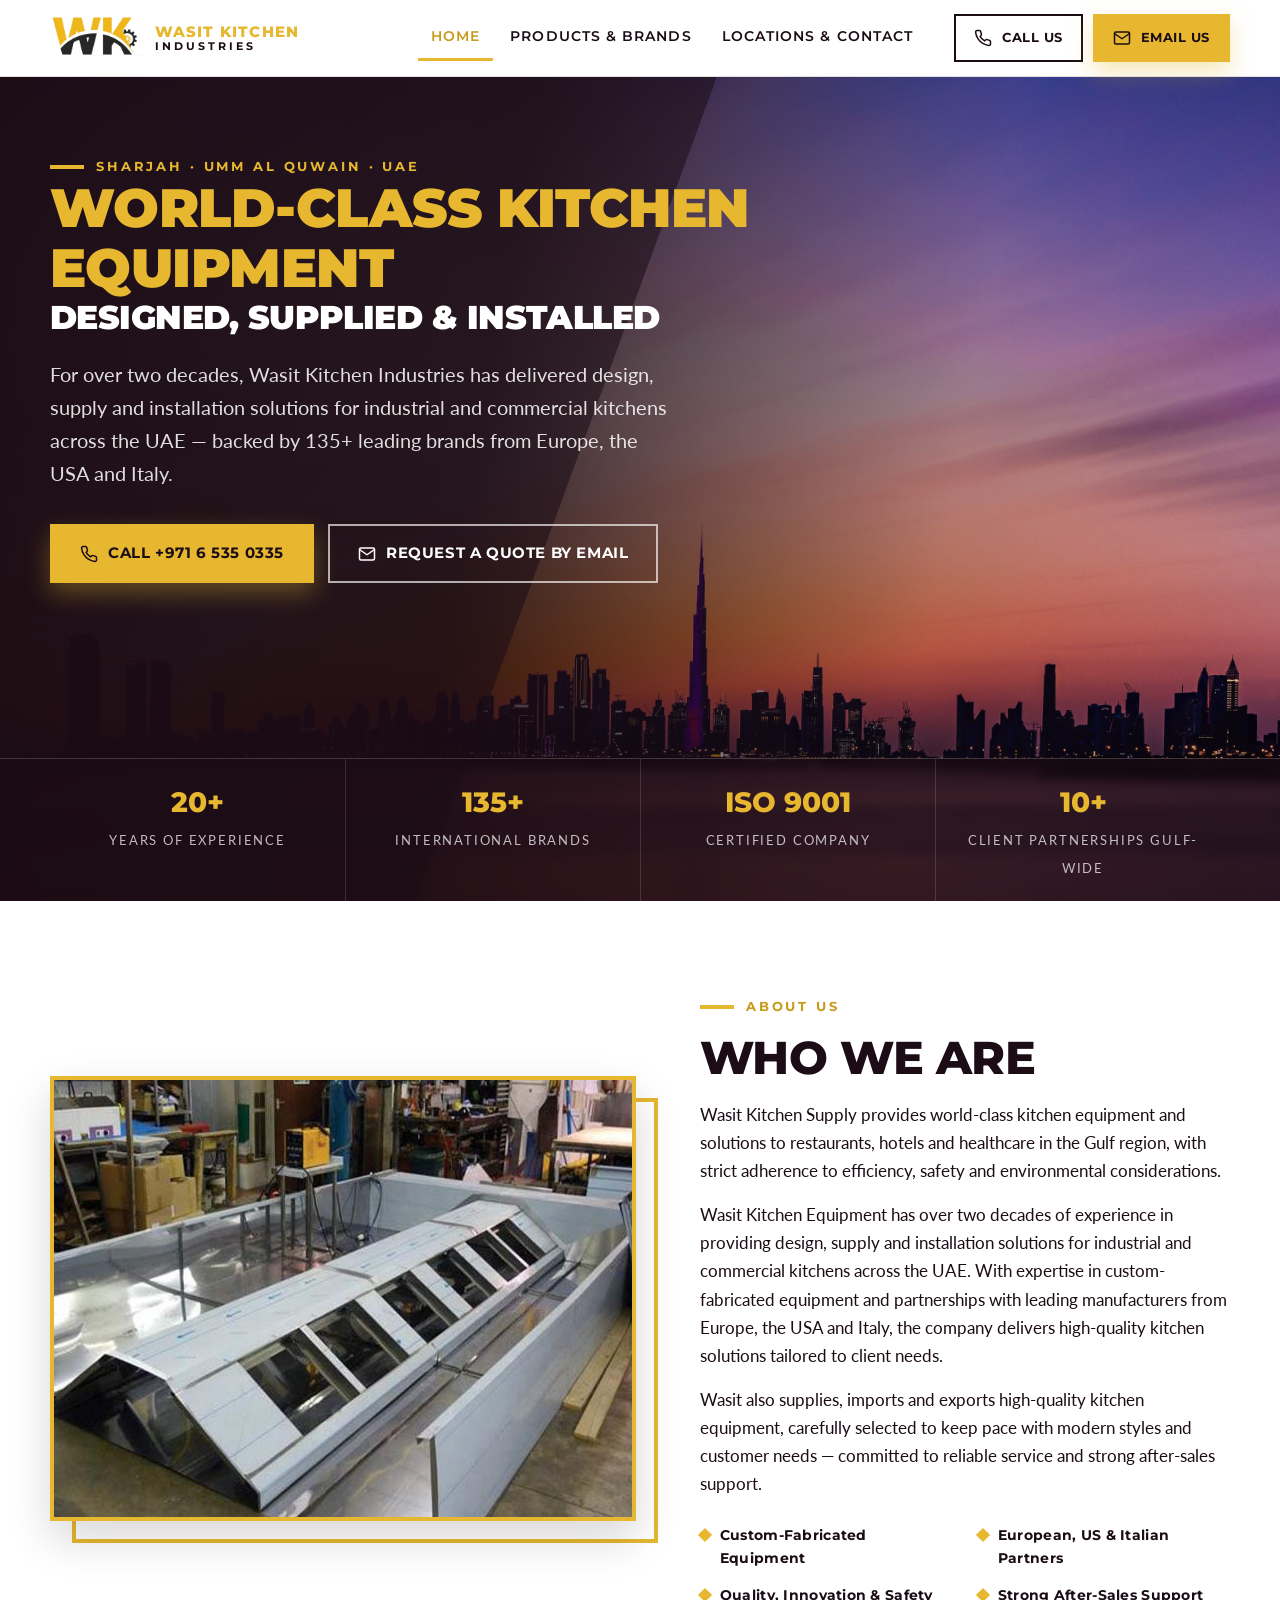
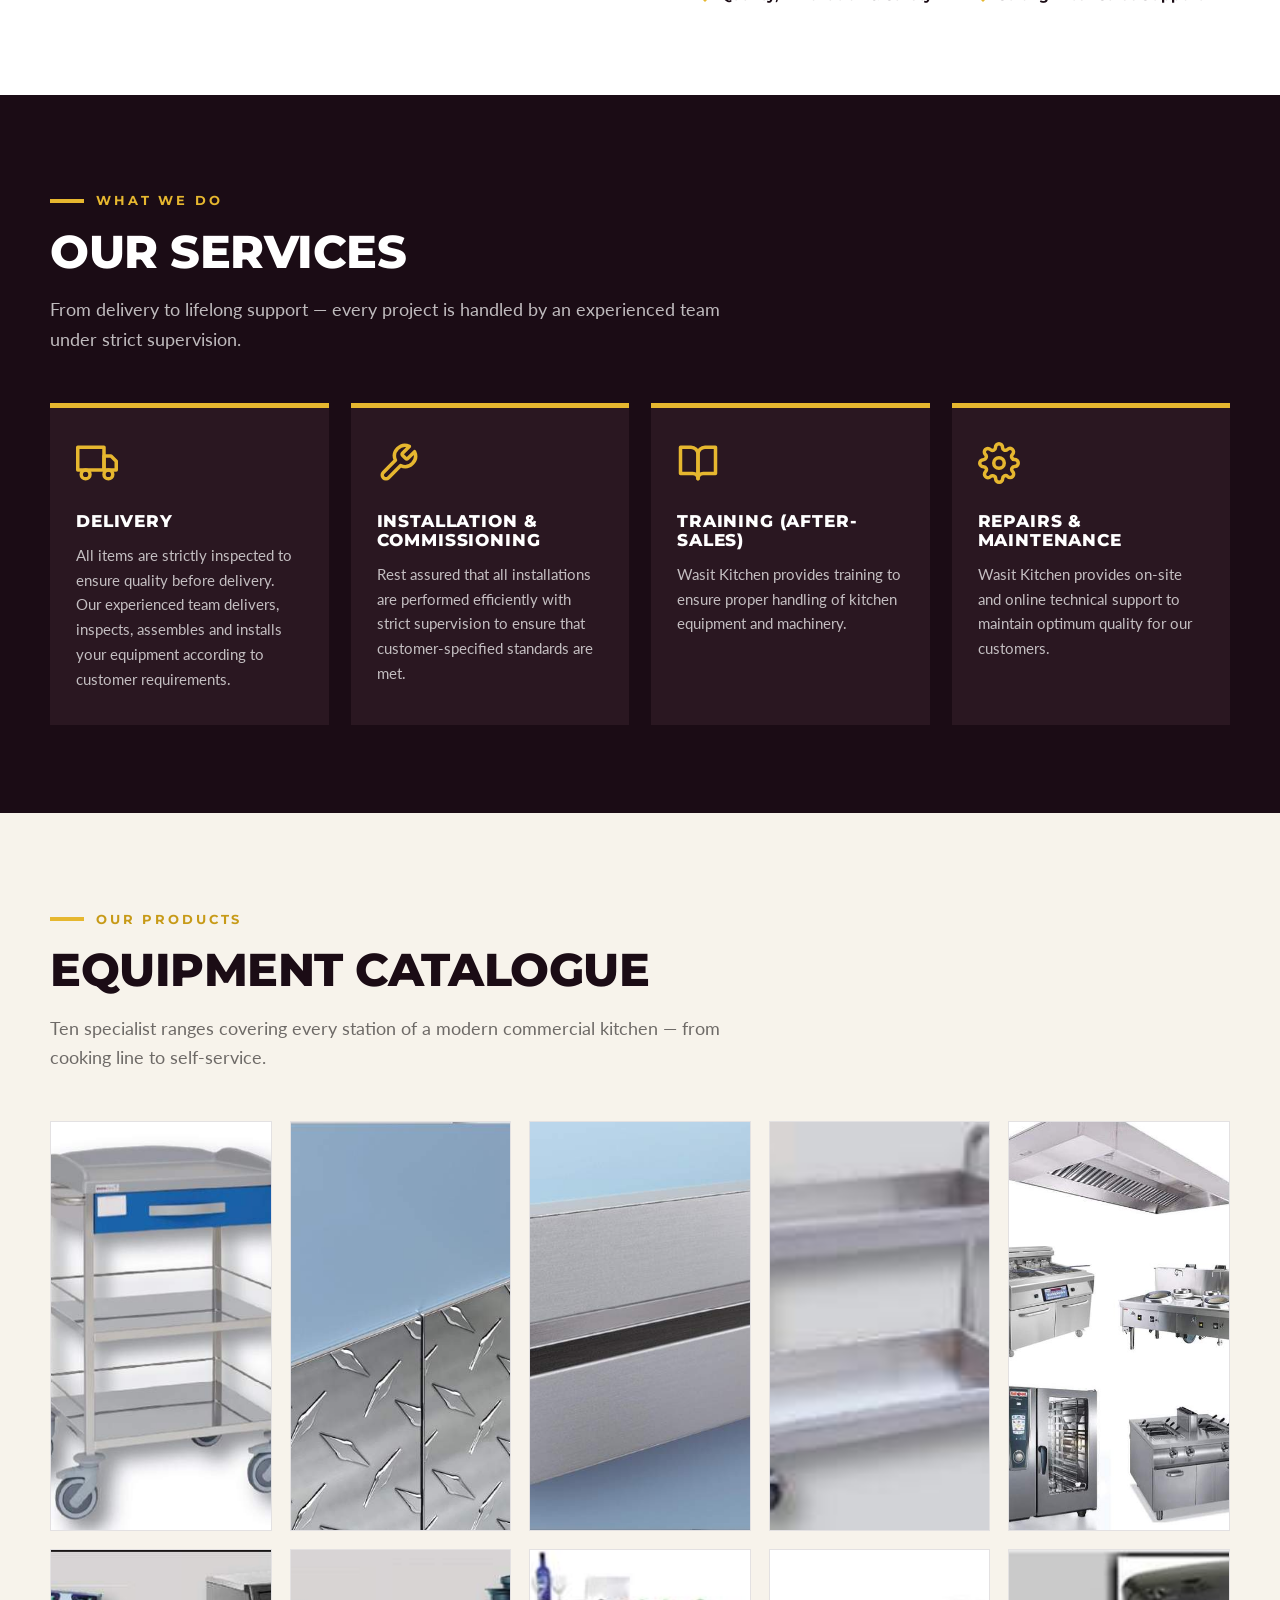
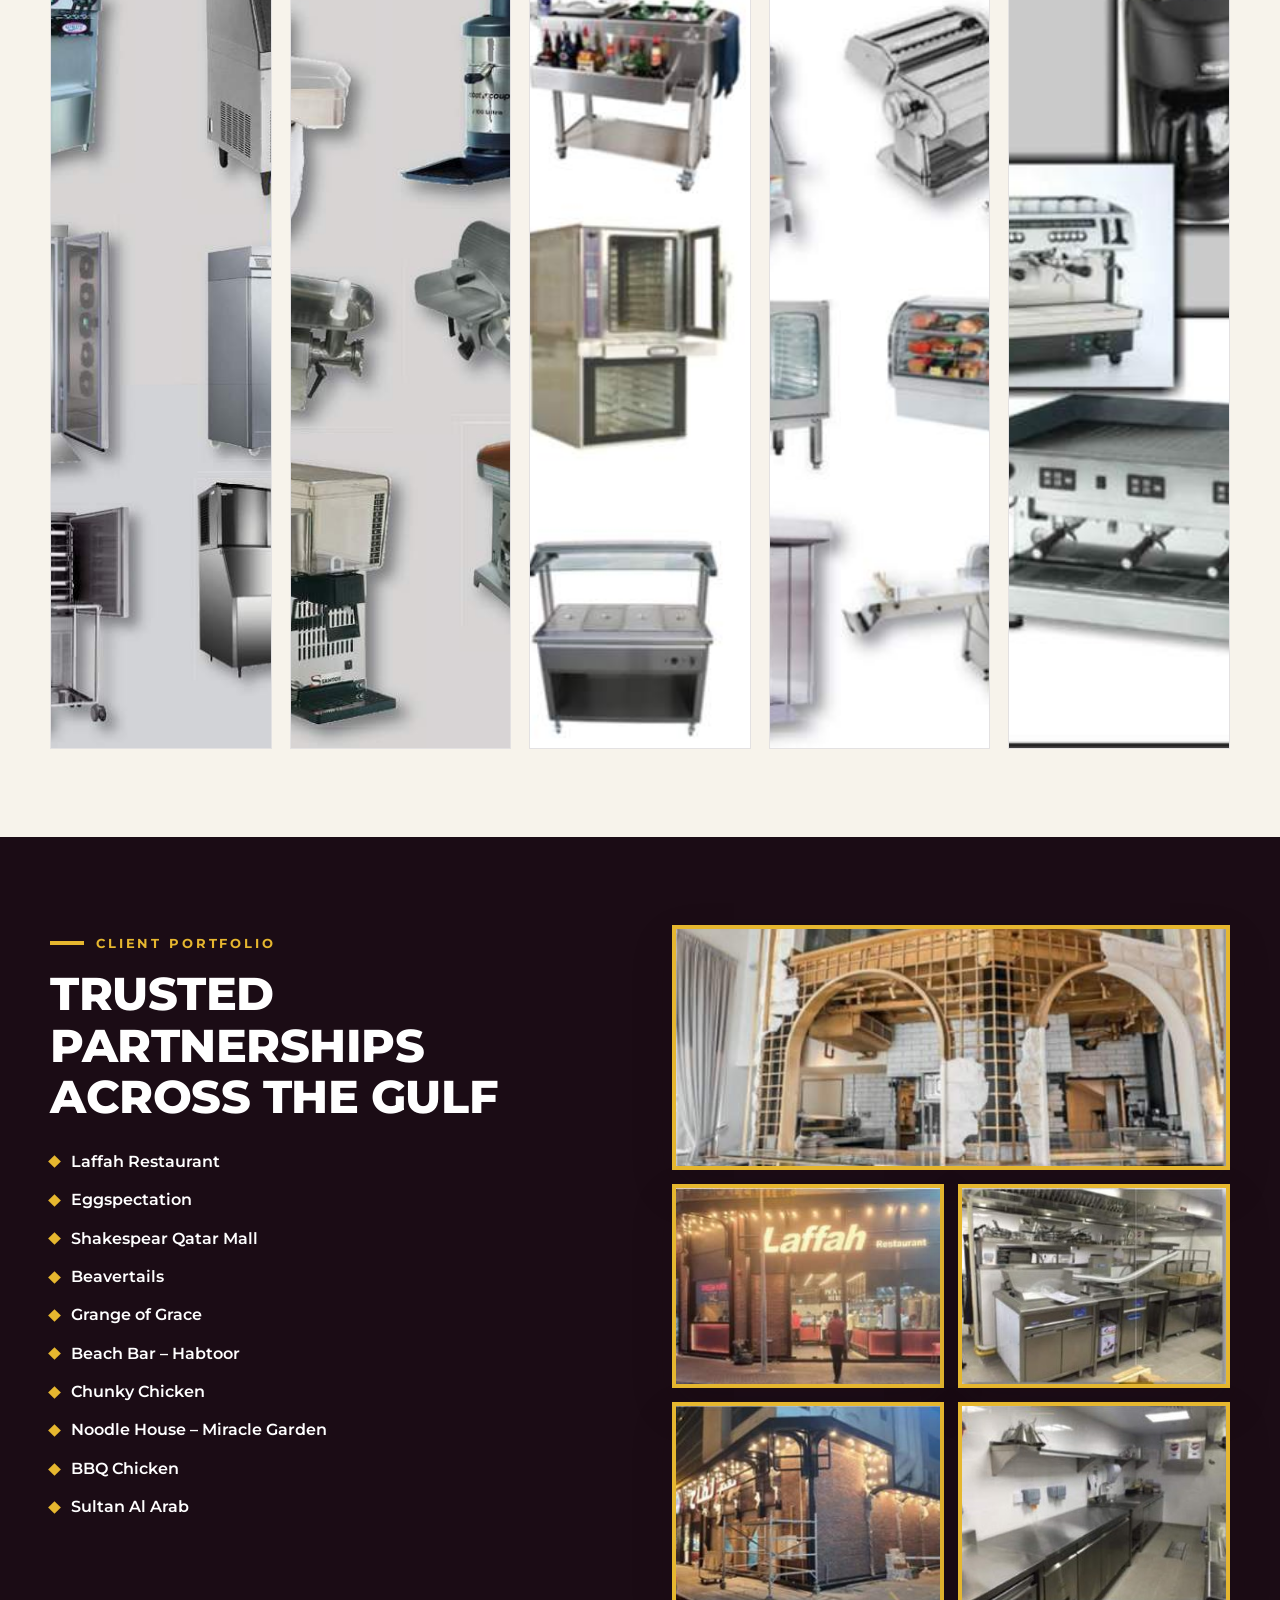
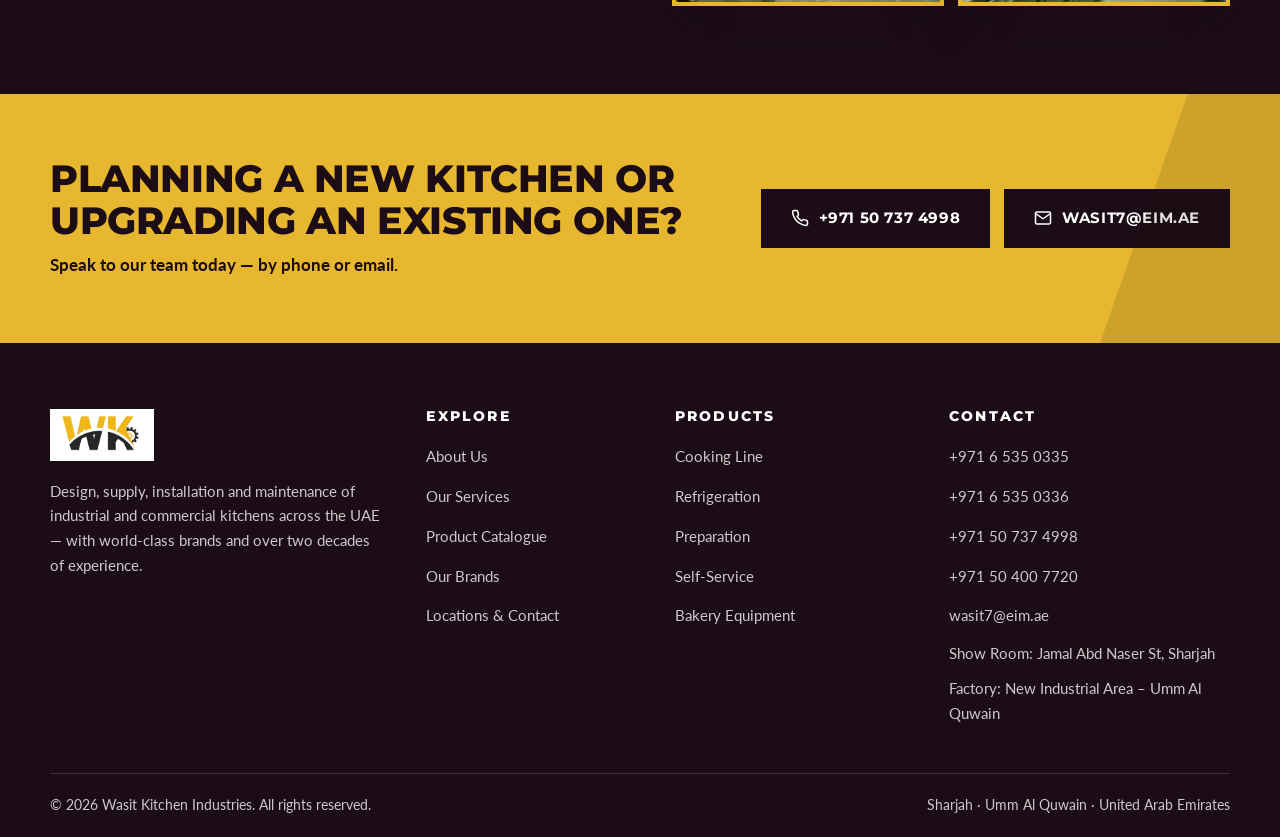
<file: index.html>
<!DOCTYPE html>
<html lang="en">
<head>
<meta charset="UTF-8">
<meta name="viewport" content="width=device-width, initial-scale=1.0">
<title>Wasit Kitchen Industries | Commercial Kitchen Equipment UAE</title>
<meta name="description" content="Wasit Kitchen Industries supplies, installs and maintains world-class commercial kitchen equipment for restaurants, hotels and healthcare across the UAE and Gulf region. 135+ international brands.">
<meta property="og:title" content="Wasit Kitchen Industries | Commercial Kitchen Equipment UAE">
<meta property="og:description" content="Design, supply, installation and maintenance of industrial and commercial kitchens across the UAE.">
<meta property="og:type" content="website">
<meta property="og:image" content="assets/img/hero-skyline.jpg">
<link rel="icon" type="image/png" href="assets/img/logo.png">
<link rel="preconnect" href="https://fonts.googleapis.com">
<link rel="preconnect" href="https://fonts.gstatic.com" crossorigin>
<link href="https://fonts.googleapis.com/css2?family=Montserrat:wght@600;700;800;900&family=Lato:wght@400;700&display=swap" rel="stylesheet">
<link rel="stylesheet" href="css/style.css">
</head>
<body>

<header class="header" id="header">
  <div class="container header__inner">
    <a class="brand" href="index.html">
      <img src="assets/img/logo.png" alt="Wasit Kitchen Industries logo">
      <span class="brand__name">Wasit Kitchen<small>Industries</small></span>
    </a>
    <nav class="nav" id="nav" aria-label="Main navigation">
      <a href="index.html" aria-current="page">Home</a>
      <a href="products.html">Products &amp; Brands</a>
      <a href="contact.html">Locations &amp; Contact</a>
    </nav>
    <div class="header__cta">
      <a class="btn btn--outline" href="tel:+97165350335">
        <svg viewBox="0 0 24 24" fill="none" stroke="currentColor" stroke-width="2" stroke-linecap="round" stroke-linejoin="round" aria-hidden="true"><path d="M22 16.92v3a2 2 0 0 1-2.18 2 19.79 19.79 0 0 1-8.63-3.07 19.5 19.5 0 0 1-6-6 19.79 19.79 0 0 1-3.07-8.67A2 2 0 0 1 4.11 2h3a2 2 0 0 1 2 1.72 12.84 12.84 0 0 0 .7 2.81 2 2 0 0 1-.45 2.11L8.09 9.91a16 16 0 0 0 6 6l1.27-1.27a2 2 0 0 1 2.11-.45 12.84 12.84 0 0 0 2.81.7A2 2 0 0 1 22 16.92z"/></svg>
        Call Us
      </a>
      <a class="btn btn--gold" href="mailto:wasit7@eim.ae?subject=Enquiry%20from%20website">
        <svg viewBox="0 0 24 24" fill="none" stroke="currentColor" stroke-width="2" stroke-linecap="round" stroke-linejoin="round" aria-hidden="true"><rect x="2" y="4" width="20" height="16" rx="2"/><polyline points="22,6 12,13 2,6"/></svg>
        Email Us
      </a>
    </div>
    <button class="nav-toggle" aria-expanded="false" aria-controls="nav" aria-label="Toggle navigation"><span></span></button>
  </div>
</header>

<main>
  <section class="hero">
    <div class="hero__bg" role="img" aria-label="Dubai skyline at sunset"></div>
    <div class="hero__shade"></div>
    <div class="hero__slash"></div>
    <div class="container">
      <div class="hero__inner">
        <p class="eyebrow">Sharjah &middot; Umm Al Quwain &middot; UAE</p>
        <h1 class="hero__title">World-Class Kitchen Equipment<span>Designed, Supplied &amp; Installed</span></h1>
        <p class="hero__sub">For over two decades, Wasit Kitchen Industries has delivered design, supply and installation solutions for industrial and commercial kitchens across the UAE &mdash; backed by 135+ leading brands from Europe, the USA and Italy.</p>
        <div class="hero__actions">
          <a class="btn btn--gold" href="tel:+97165350335">
            <svg viewBox="0 0 24 24" fill="none" stroke="currentColor" stroke-width="2" stroke-linecap="round" stroke-linejoin="round" aria-hidden="true"><path d="M22 16.92v3a2 2 0 0 1-2.18 2 19.79 19.79 0 0 1-8.63-3.07 19.5 19.5 0 0 1-6-6 19.79 19.79 0 0 1-3.07-8.67A2 2 0 0 1 4.11 2h3a2 2 0 0 1 2 1.72 12.84 12.84 0 0 0 .7 2.81 2 2 0 0 1-.45 2.11L8.09 9.91a16 16 0 0 0 6 6l1.27-1.27a2 2 0 0 1 2.11-.45 12.84 12.84 0 0 0 2.81.7A2 2 0 0 1 22 16.92z"/></svg>
            Call +971 6 535 0335
          </a>
          <a class="btn btn--outline-light" href="mailto:wasit7@eim.ae?subject=Enquiry%20from%20website">
            <svg viewBox="0 0 24 24" fill="none" stroke="currentColor" stroke-width="2" stroke-linecap="round" stroke-linejoin="round" aria-hidden="true"><rect x="2" y="4" width="20" height="16" rx="2"/><polyline points="22,6 12,13 2,6"/></svg>
            Request a Quote by Email
          </a>
        </div>
      </div>
    </div>
    <div class="hero__trust">
      <div class="container">
        <ul>
          <li><strong>20+</strong><span>Years of Experience</span></li>
          <li><strong>135+</strong><span>International Brands</span></li>
          <li><strong>ISO 9001</strong><span>Certified Company</span></li>
          <li><strong>10+</strong><span>Client Partnerships Gulf-Wide</span></li>
        </ul>
      </div>
    </div>
  </section>

  <section class="section" id="about">
    <div class="container about-grid">
      <figure class="reveal">
        <img src="assets/img/about-kitchen.jpg" alt="Stainless steel commercial kitchen installed by Wasit Kitchen Industries" loading="lazy">
      </figure>
      <div class="about-copy reveal">
        <p class="eyebrow">About Us</p>
        <h2 class="section-title">Who We Are</h2>
        <p>Wasit Kitchen Supply provides world-class kitchen equipment and solutions to restaurants, hotels and healthcare in the Gulf region, with strict adherence to efficiency, safety and environmental considerations.</p>
        <p>Wasit Kitchen Equipment has over two decades of experience in providing design, supply and installation solutions for industrial and commercial kitchens across the UAE. With expertise in custom-fabricated equipment and partnerships with leading manufacturers from Europe, the USA and Italy, the company delivers high-quality kitchen solutions tailored to client needs.</p>
        <p>Wasit also supplies, imports and exports high-quality kitchen equipment, carefully selected to keep pace with modern styles and customer needs &mdash; committed to reliable service and strong after-sales support.</p>
        <ul class="about-points">
          <li>Custom-Fabricated Equipment</li>
          <li>European, US &amp; Italian Partners</li>
          <li>Quality, Innovation &amp; Safety</li>
          <li>Strong After-Sales Support</li>
        </ul>
      </div>
    </div>
  </section>

  <section class="section section--ink" id="services">
    <div class="container">
      <p class="eyebrow">What We Do</p>
      <h2 class="section-title">Our Services</h2>
      <p class="section-lead">From delivery to lifelong support &mdash; every project is handled by an experienced team under strict supervision.</p>
      <div class="services-grid">
        <article class="service-card reveal">
          <svg viewBox="0 0 24 24" fill="none" stroke="currentColor" stroke-width="2" stroke-linecap="round" stroke-linejoin="round" aria-hidden="true"><rect x="1" y="3" width="15" height="13"/><polygon points="16 8 20 8 23 11 23 16 16 16"/><circle cx="5.5" cy="18.5" r="2.5"/><circle cx="18.5" cy="18.5" r="2.5"/></svg>
          <h3>Delivery</h3>
          <p>All items are strictly inspected to ensure quality before delivery. Our experienced team delivers, inspects, assembles and installs your equipment according to customer requirements.</p>
        </article>
        <article class="service-card reveal">
          <svg viewBox="0 0 24 24" fill="none" stroke="currentColor" stroke-width="2" stroke-linecap="round" stroke-linejoin="round" aria-hidden="true"><path d="M14.7 6.3a1 1 0 0 0 0 1.4l1.6 1.6a1 1 0 0 0 1.4 0l3.77-3.77a6 6 0 0 1-7.94 7.94l-6.91 6.91a2.12 2.12 0 0 1-3-3l6.91-6.91a6 6 0 0 1 7.94-7.94l-3.76 3.76z"/></svg>
          <h3>Installation &amp; Commissioning</h3>
          <p>Rest assured that all installations are performed efficiently with strict supervision to ensure that customer-specified standards are met.</p>
        </article>
        <article class="service-card reveal">
          <svg viewBox="0 0 24 24" fill="none" stroke="currentColor" stroke-width="2" stroke-linecap="round" stroke-linejoin="round" aria-hidden="true"><path d="M2 3h6a4 4 0 0 1 4 4v14a3 3 0 0 0-3-3H2z"/><path d="M22 3h-6a4 4 0 0 0-4 4v14a3 3 0 0 1 3-3h7z"/></svg>
          <h3>Training (After-Sales)</h3>
          <p>Wasit Kitchen provides training to ensure proper handling of kitchen equipment and machinery.</p>
        </article>
        <article class="service-card reveal">
          <svg viewBox="0 0 24 24" fill="none" stroke="currentColor" stroke-width="2" stroke-linecap="round" stroke-linejoin="round" aria-hidden="true"><circle cx="12" cy="12" r="3"/><path d="M19.4 15a1.65 1.65 0 0 0 .33 1.82l.06.06a2 2 0 0 1 0 2.83 2 2 0 0 1-2.83 0l-.06-.06a1.65 1.65 0 0 0-1.82-.33 1.65 1.65 0 0 0-1 1.51V21a2 2 0 0 1-2 2 2 2 0 0 1-2-2v-.09A1.65 1.65 0 0 0 9 19.4a1.65 1.65 0 0 0-1.82.33l-.06.06a2 2 0 0 1-2.83 0 2 2 0 0 1 0-2.83l.06-.06a1.65 1.65 0 0 0 .33-1.82 1.65 1.65 0 0 0-1.51-1H3a2 2 0 0 1-2-2 2 2 0 0 1 2-2h.09A1.65 1.65 0 0 0 4.6 9a1.65 1.65 0 0 0-.33-1.82l-.06-.06a2 2 0 0 1 0-2.83 2 2 0 0 1 2.83 0l.06.06a1.65 1.65 0 0 0 1.82.33H9a1.65 1.65 0 0 0 1-1.51V3a2 2 0 0 1 2-2 2 2 0 0 1 2 2v.09a1.65 1.65 0 0 0 1 1.51 1.65 1.65 0 0 0 1.82-.33l.06-.06a2 2 0 0 1 2.83 0 2 2 0 0 1 0 2.83l-.06.06a1.65 1.65 0 0 0-.33 1.82V9a1.65 1.65 0 0 0 1.51 1H21a2 2 0 0 1 2 2 2 2 0 0 1-2 2h-.09a1.65 1.65 0 0 0-1.51 1z"/></svg>
          <h3>Repairs &amp; Maintenance</h3>
          <p>Wasit Kitchen provides on-site and online technical support to maintain optimum quality for our customers.</p>
        </article>
      </div>
    </div>
  </section>

  <section class="section section--mist" id="products">
    <div class="container">
      <p class="eyebrow">Our Products</p>
      <h2 class="section-title">Equipment Catalogue</h2>
      <p class="section-lead">Ten specialist ranges covering every station of a modern commercial kitchen &mdash; from cooking line to self-service.</p>
      <div class="cat-grid">
        <a class="cat-card reveal" href="products.html#hospital-trolleys">
          <span class="cat-card__img"><img src="assets/img/hospital-trolleys-1.jpg" alt="Hospital trolley" loading="lazy"></span>
          <span class="cat-card__body"><h3>Hospital Trolleys</h3><span>4 product lines</span><em>View range &rarr;</em></span>
        </a>
        <a class="cat-card reveal" href="products.html#wall-covering">
          <span class="cat-card__img"><img src="assets/img/wall-covering-1.jpg" alt="Stainless steel wall covering" loading="lazy"></span>
          <span class="cat-card__body"><h3>Wall Covering</h3><span>4 product lines</span><em>View range &rarr;</em></span>
        </a>
        <a class="cat-card reveal" href="products.html#crash-rail">
          <span class="cat-card__img"><img src="assets/img/crash-rail-1.jpg" alt="Crash rail" loading="lazy"></span>
          <span class="cat-card__body"><h3>Crash Rail</h3><span>4 product lines</span><em>View range &rarr;</em></span>
        </a>
        <a class="cat-card reveal" href="products.html#dish-washer">
          <span class="cat-card__img"><img src="assets/img/dish-washer-1.jpg" alt="Hood type dish washer" loading="lazy"></span>
          <span class="cat-card__body"><h3>Dish Washer</h3><span>5 product lines</span><em>View range &rarr;</em></span>
        </a>
        <a class="cat-card reveal" href="products.html#cooking-line">
          <span class="cat-card__img"><img src="assets/img/cooking-line-1.jpg" alt="Cooking line equipment" loading="lazy"></span>
          <span class="cat-card__body"><h3>Cooking Line</h3><span>5 product lines</span><em>View range &rarr;</em></span>
        </a>
        <a class="cat-card reveal" href="products.html#refrigeration">
          <span class="cat-card__img"><img src="assets/img/refrigeration-1.jpg" alt="Refrigeration unit" loading="lazy"></span>
          <span class="cat-card__body"><h3>Refrigeration</h3><span>5 product lines</span><em>View range &rarr;</em></span>
        </a>
        <a class="cat-card reveal" href="products.html#preparation">
          <span class="cat-card__img"><img src="assets/img/preparation-1.jpg" alt="Preparation equipment" loading="lazy"></span>
          <span class="cat-card__body"><h3>Preparation</h3><span>11 product lines</span><em>View range &rarr;</em></span>
        </a>
        <a class="cat-card reveal" href="products.html#self-service">
          <span class="cat-card__img"><img src="assets/img/self-service-1.jpg" alt="Self-service counter" loading="lazy"></span>
          <span class="cat-card__body"><h3>Self-Service</h3><span>6 product lines</span><em>View range &rarr;</em></span>
        </a>
        <a class="cat-card reveal" href="products.html#bakery">
          <span class="cat-card__img"><img src="assets/img/bakery-1.jpg" alt="Bakery equipment" loading="lazy"></span>
          <span class="cat-card__body"><h3>Bakery Equipment</h3><span>4 product lines</span><em>View range &rarr;</em></span>
        </a>
        <a class="cat-card reveal" href="products.html#assorted">
          <span class="cat-card__img"><img src="assets/img/assorted-1.jpg" alt="Assorted kitchen equipment" loading="lazy"></span>
          <span class="cat-card__body"><h3>Assorted Items</h3><span>7 product lines</span><em>View range &rarr;</em></span>
        </a>
      </div>
    </div>
  </section>

  <section class="section section--ink" id="clients">
    <div class="container clients-grid">
      <div class="reveal">
        <p class="eyebrow">Client Portfolio</p>
        <h2 class="section-title">Trusted Partnerships Across the Gulf</h2>
        <ul class="client-list">
          <li>Laffah Restaurant</li>
          <li>Eggspectation</li>
          <li>Shakespear Qatar Mall</li>
          <li>Beavertails</li>
          <li>Grange of Grace</li>
          <li>Beach Bar &ndash; Habtoor</li>
          <li>Chunky Chicken</li>
          <li>Noodle House &ndash; Miracle Garden</li>
          <li>BBQ Chicken</li>
          <li>Sultan Al Arab</li>
        </ul>
      </div>
      <div class="gallery reveal">
        <img src="assets/img/project-interior.jpg" alt="Restaurant interior fit-out with open kitchen" loading="lazy">
        <img src="assets/img/project-laffah-1.jpg" alt="Laffah Restaurant storefront" loading="lazy">
        <img src="assets/img/project-kitchen-1.jpg" alt="Installed commercial kitchen line" loading="lazy">
        <img src="assets/img/project-laffah-2.jpg" alt="Restaurant exterior at night" loading="lazy">
        <img src="assets/img/project-kitchen-2.jpg" alt="Stainless steel preparation counters" loading="lazy">
      </div>
    </div>
  </section>

  <section class="cta-band">
    <div class="container cta-band__inner">
      <div>
        <h2>Planning a new kitchen or upgrading an existing one?</h2>
        <p>Speak to our team today &mdash; by phone or email.</p>
      </div>
      <div class="cta-band__actions">
        <a class="btn btn--ink" href="tel:+971507374998">
          <svg viewBox="0 0 24 24" fill="none" stroke="currentColor" stroke-width="2" stroke-linecap="round" stroke-linejoin="round" aria-hidden="true"><path d="M22 16.92v3a2 2 0 0 1-2.18 2 19.79 19.79 0 0 1-8.63-3.07 19.5 19.5 0 0 1-6-6 19.79 19.79 0 0 1-3.07-8.67A2 2 0 0 1 4.11 2h3a2 2 0 0 1 2 1.72 12.84 12.84 0 0 0 .7 2.81 2 2 0 0 1-.45 2.11L8.09 9.91a16 16 0 0 0 6 6l1.27-1.27a2 2 0 0 1 2.11-.45 12.84 12.84 0 0 0 2.81.7A2 2 0 0 1 22 16.92z"/></svg>
          +971 50 737 4998
        </a>
        <a class="btn btn--ink" href="mailto:wasit7@eim.ae?subject=Project%20enquiry">
          <svg viewBox="0 0 24 24" fill="none" stroke="currentColor" stroke-width="2" stroke-linecap="round" stroke-linejoin="round" aria-hidden="true"><rect x="2" y="4" width="20" height="16" rx="2"/><polyline points="22,6 12,13 2,6"/></svg>
          wasit7@eim.ae
        </a>
      </div>
    </div>
  </section>
</main>

<footer class="footer">
  <div class="container">
    <div class="footer-grid">
      <div>
        <img src="assets/img/logo.png" alt="Wasit Kitchen Industries logo">
        <p style="margin-top:18px">Design, supply, installation and maintenance of industrial and commercial kitchens across the UAE &mdash; with world-class brands and over two decades of experience.</p>
      </div>
      <div>
        <h4>Explore</h4>
        <ul>
          <li><a href="index.html#about">About Us</a></li>
          <li><a href="index.html#services">Our Services</a></li>
          <li><a href="products.html">Product Catalogue</a></li>
          <li><a href="products.html#brands">Our Brands</a></li>
          <li><a href="contact.html">Locations &amp; Contact</a></li>
        </ul>
      </div>
      <div>
        <h4>Products</h4>
        <ul>
          <li><a href="products.html#cooking-line">Cooking Line</a></li>
          <li><a href="products.html#refrigeration">Refrigeration</a></li>
          <li><a href="products.html#preparation">Preparation</a></li>
          <li><a href="products.html#self-service">Self-Service</a></li>
          <li><a href="products.html#bakery">Bakery Equipment</a></li>
        </ul>
      </div>
      <div>
        <h4>Contact</h4>
        <ul>
          <li><a href="tel:+97165350335">+971 6 535 0335</a></li>
          <li><a href="tel:+97165350336">+971 6 535 0336</a></li>
          <li><a href="tel:+971507374998">+971 50 737 4998</a></li>
          <li><a href="tel:+971504007720">+971 50 400 7720</a></li>
          <li><a href="mailto:wasit7@eim.ae">wasit7@eim.ae</a></li>
          <li>Show Room: Jamal Abd Naser St, Sharjah</li>
          <li>Factory: New Industrial Area &ndash; Umm Al Quwain</li>
        </ul>
      </div>
    </div>
    <div class="footer__base">
      <span>&copy; <span data-year></span> Wasit Kitchen Industries. All rights reserved.</span>
      <span>Sharjah &middot; Umm Al Quwain &middot; United Arab Emirates</span>
    </div>
  </div>
</footer>

<div class="call-bar">
  <a href="tel:+97165350335">
    <svg viewBox="0 0 24 24" fill="none" stroke="currentColor" stroke-width="2" stroke-linecap="round" stroke-linejoin="round" aria-hidden="true"><path d="M22 16.92v3a2 2 0 0 1-2.18 2 19.79 19.79 0 0 1-8.63-3.07 19.5 19.5 0 0 1-6-6 19.79 19.79 0 0 1-3.07-8.67A2 2 0 0 1 4.11 2h3a2 2 0 0 1 2 1.72 12.84 12.84 0 0 0 .7 2.81 2 2 0 0 1-.45 2.11L8.09 9.91a16 16 0 0 0 6 6l1.27-1.27a2 2 0 0 1 2.11-.45 12.84 12.84 0 0 0 2.81.7A2 2 0 0 1 22 16.92z"/></svg>
    Call Now
  </a>
  <a href="mailto:wasit7@eim.ae?subject=Enquiry%20from%20website">
    <svg viewBox="0 0 24 24" fill="none" stroke="currentColor" stroke-width="2" stroke-linecap="round" stroke-linejoin="round" aria-hidden="true"><rect x="2" y="4" width="20" height="16" rx="2"/><polyline points="22,6 12,13 2,6"/></svg>
    Email Us
  </a>
</div>

<script src="js/main.js"></script>
</body>
</html>
</file>
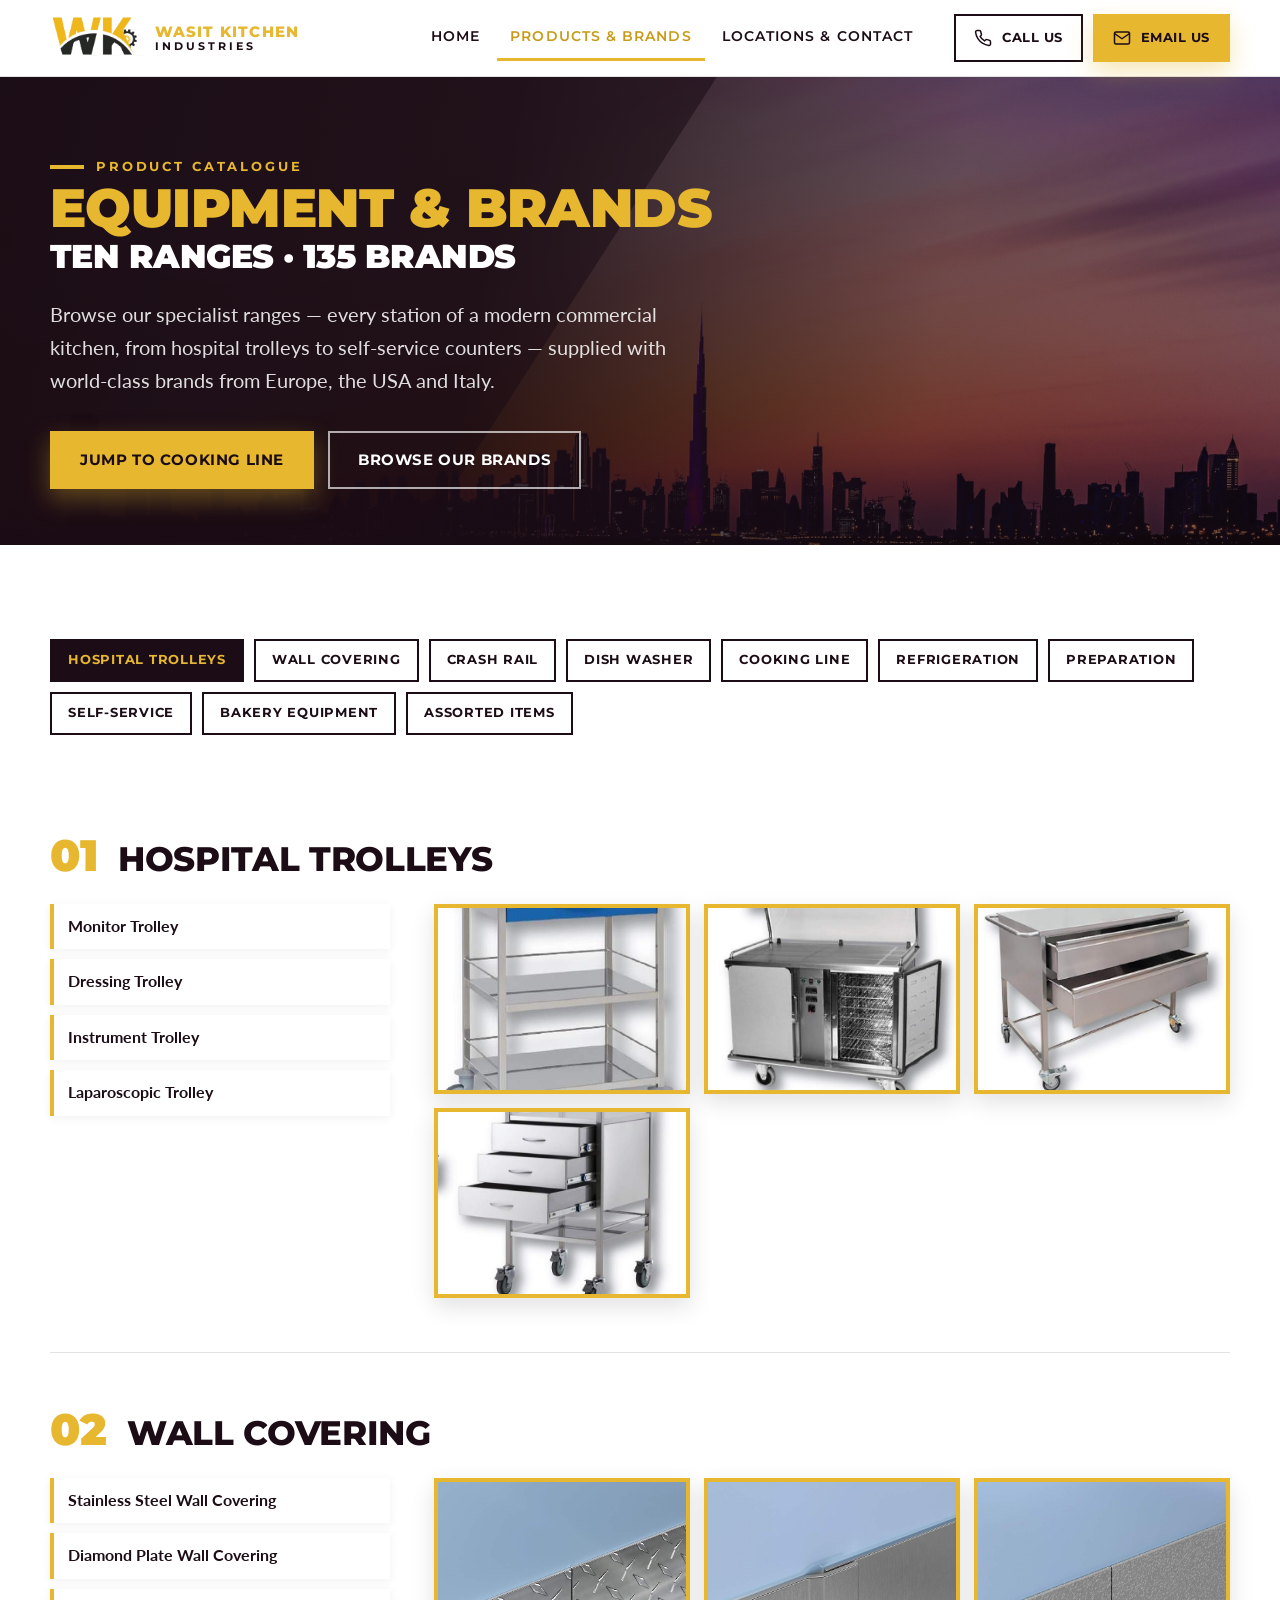
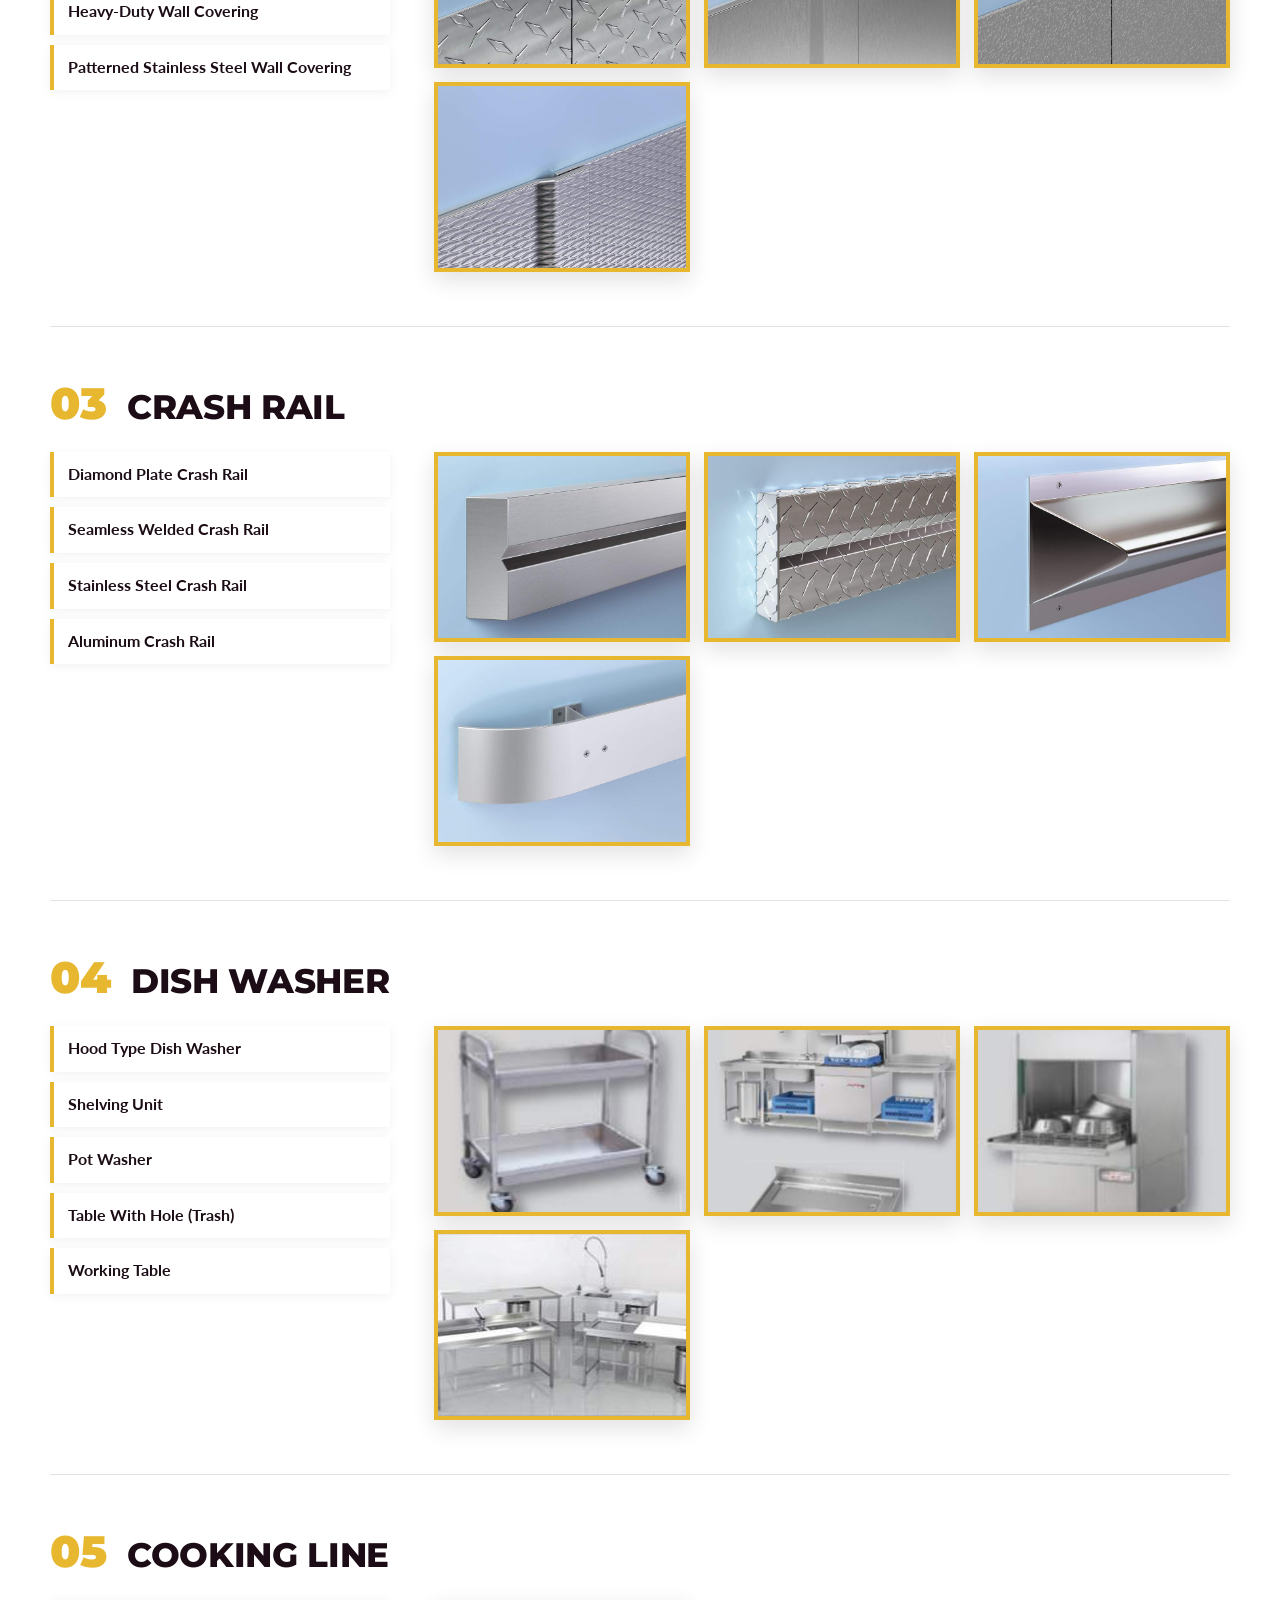
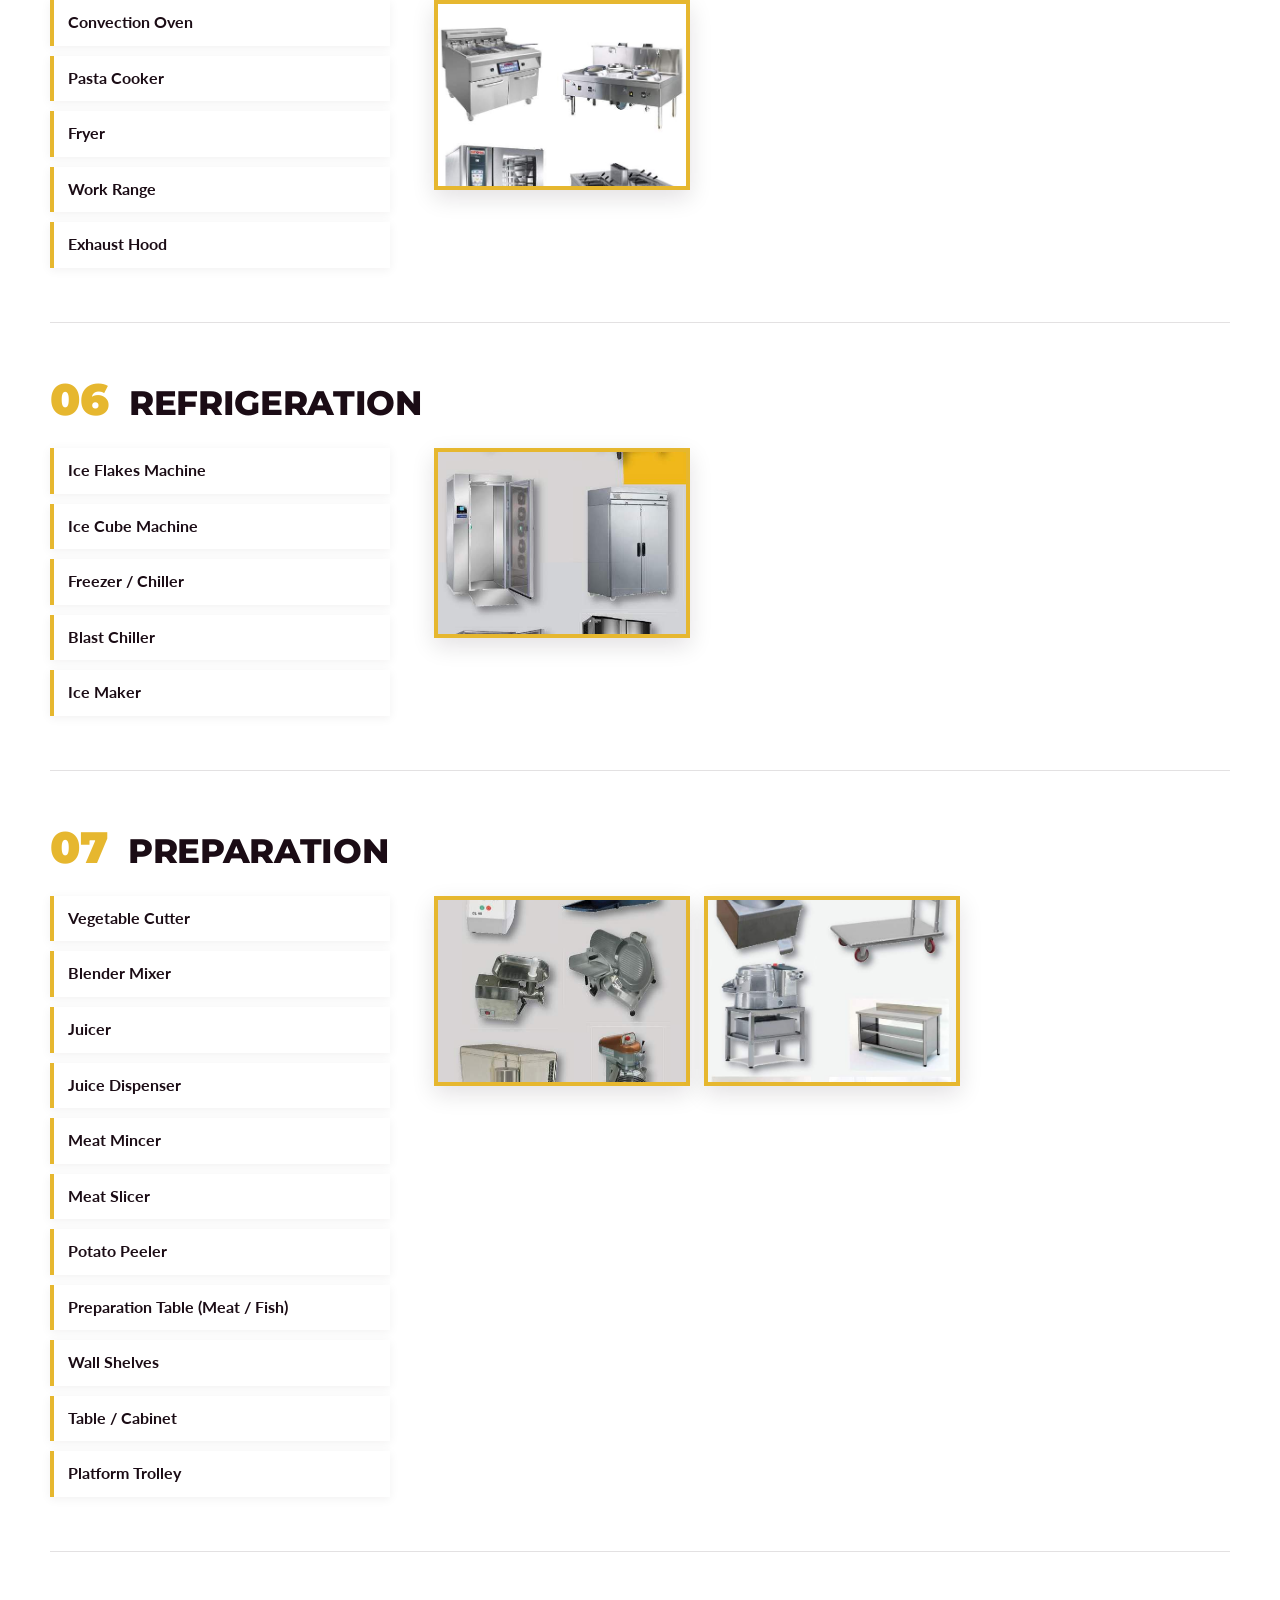
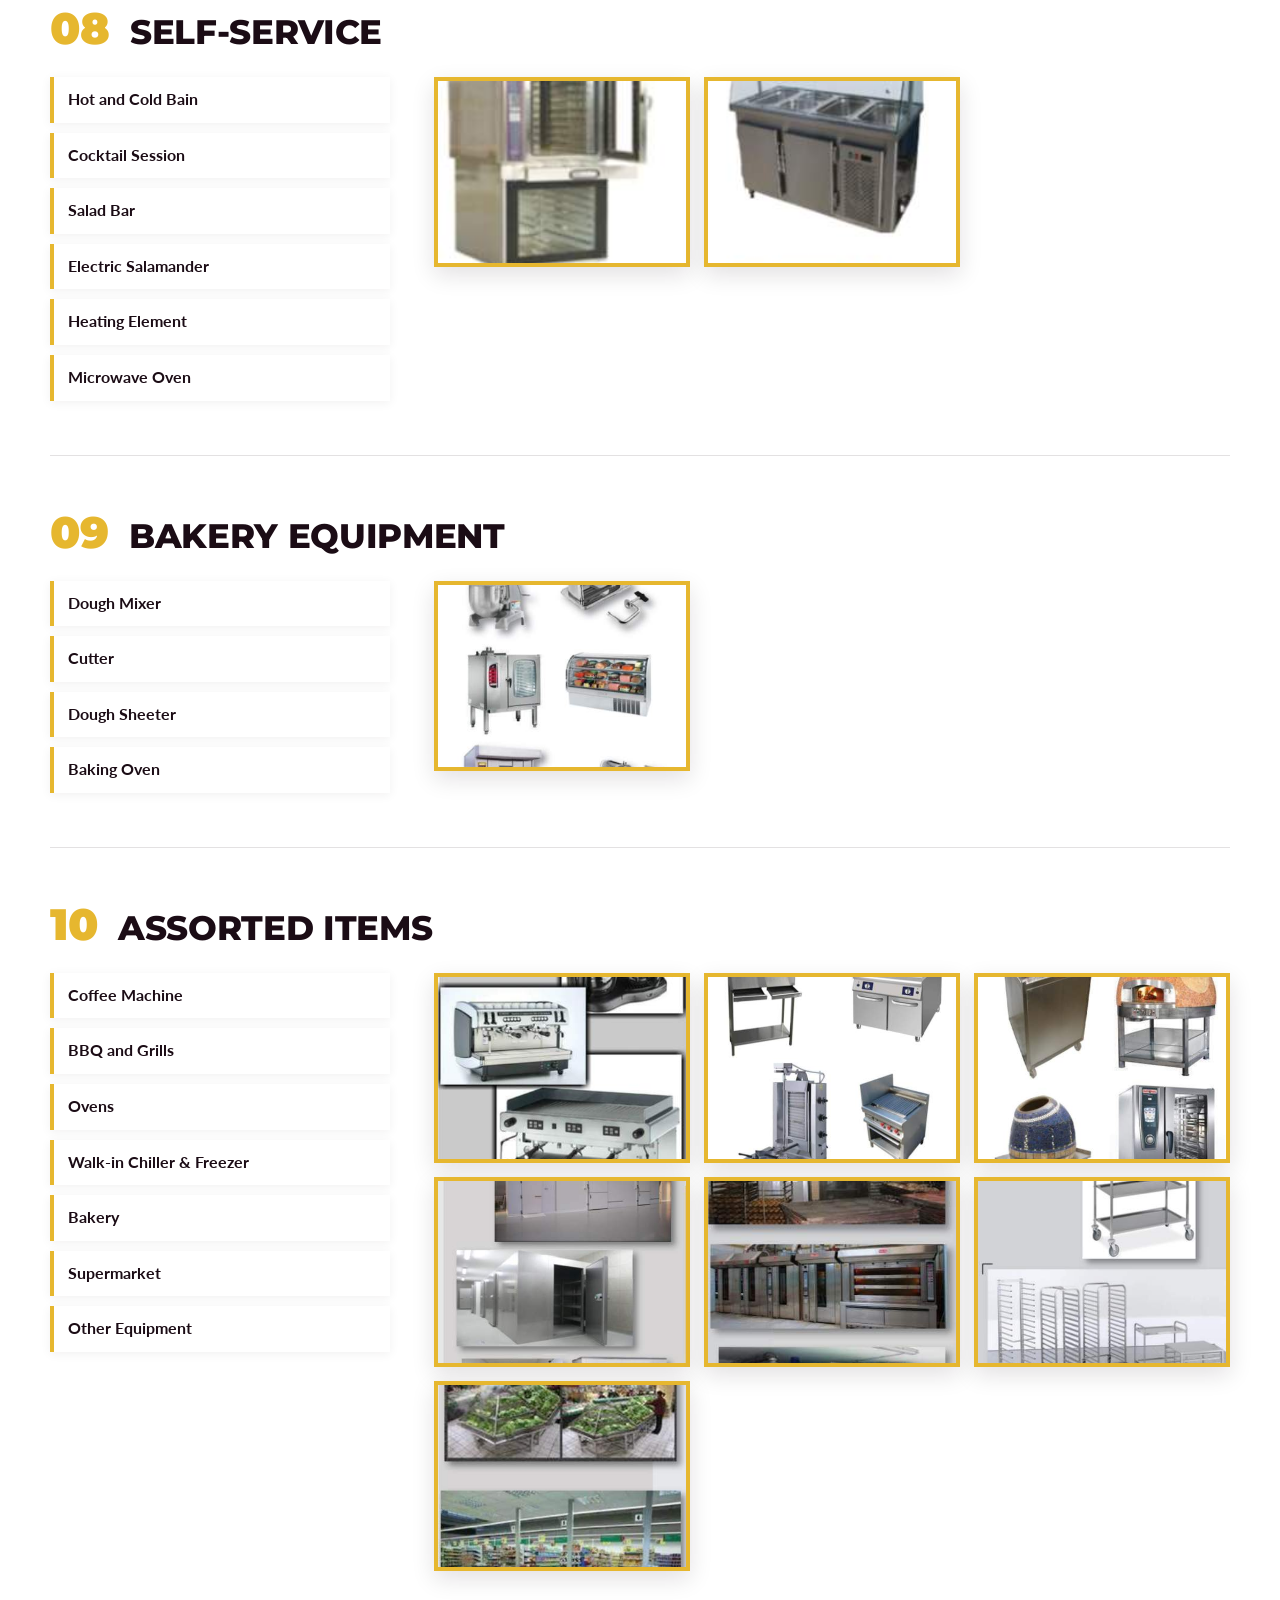
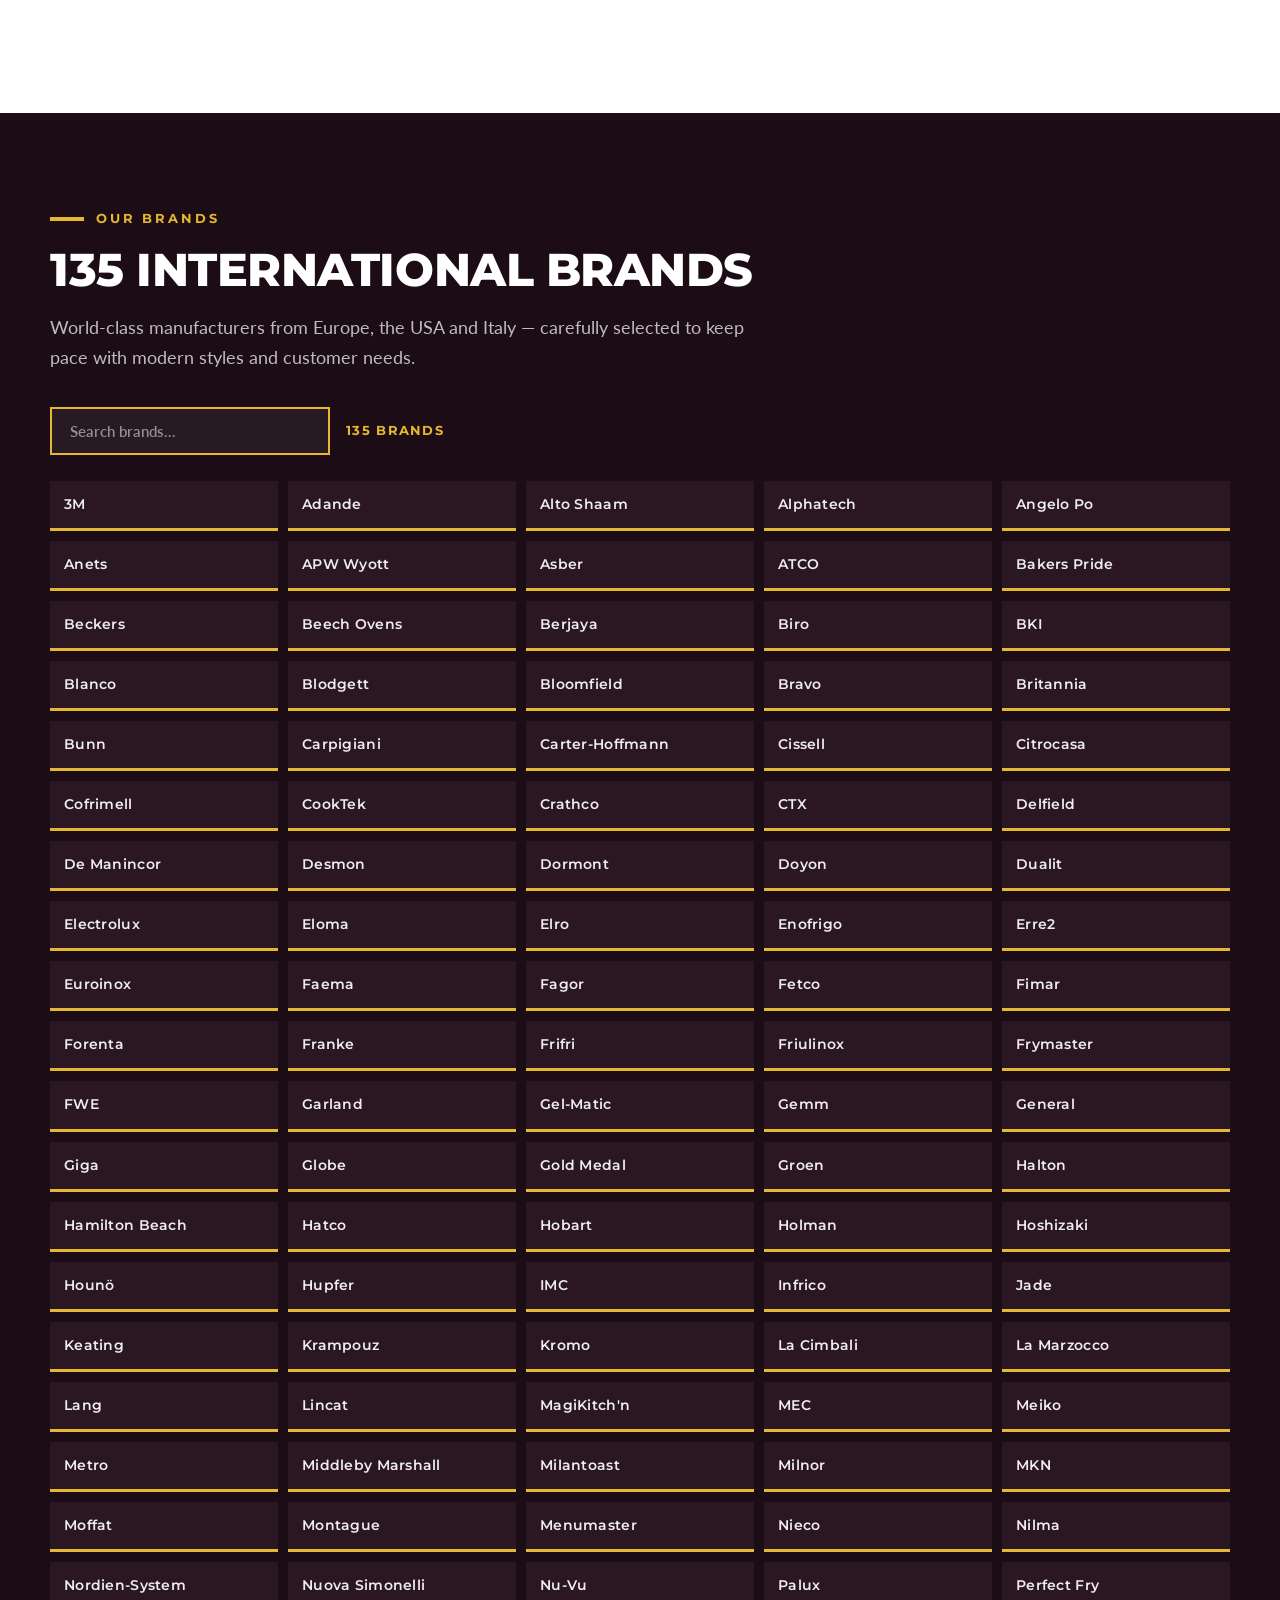
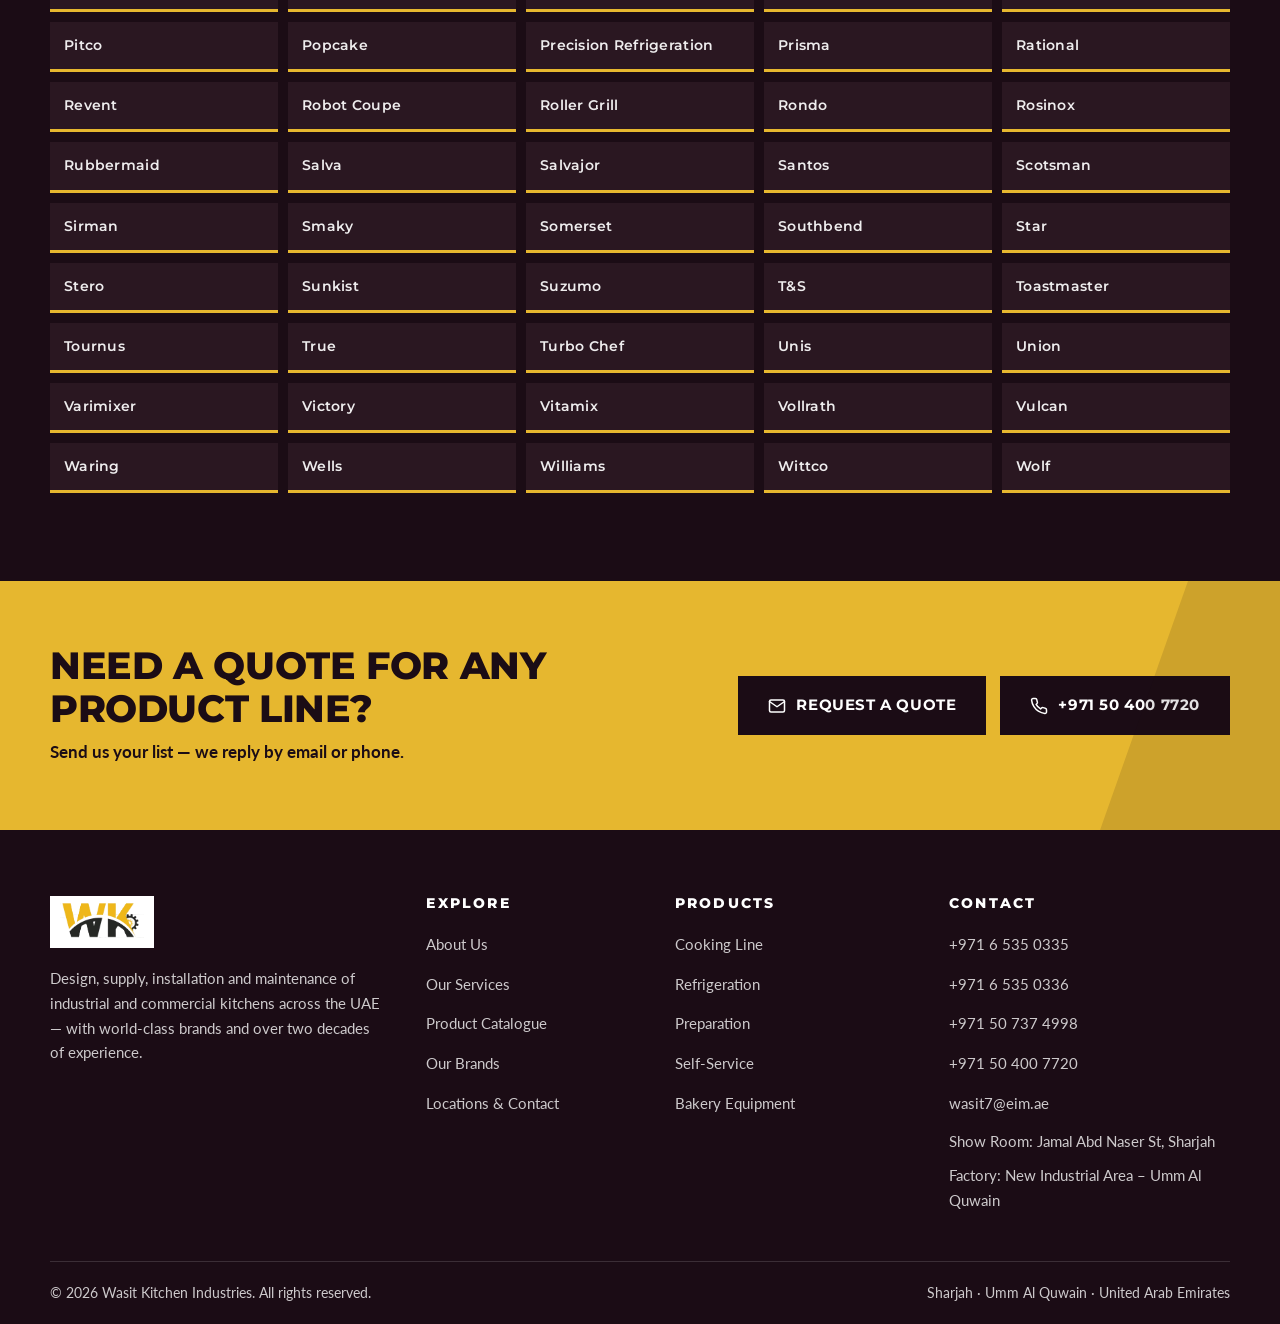
<file: products.html>
<!DOCTYPE html>
<html lang="en">
<head>
<meta charset="UTF-8">
<meta name="viewport" content="width=device-width, initial-scale=1.0">
<title>Products &amp; Brands | Wasit Kitchen Industries</title>
<meta name="description" content="Browse the Wasit Kitchen Industries catalogue: hospital trolleys, wall covering, crash rail, dish washers, cooking line, refrigeration, preparation, self-service, bakery and assorted equipment. 135 international brands.">
<meta property="og:title" content="Products &amp; Brands | Wasit Kitchen Industries">
<meta property="og:description" content="Ten specialist equipment ranges and 135 international brands.">
<meta property="og:type" content="website">
<link rel="icon" type="image/png" href="assets/img/logo.png">
<link rel="preconnect" href="https://fonts.googleapis.com">
<link rel="preconnect" href="https://fonts.gstatic.com" crossorigin>
<link href="https://fonts.googleapis.com/css2?family=Montserrat:wght@600;700;800;900&family=Lato:wght@400;700&display=swap" rel="stylesheet">
<link rel="stylesheet" href="css/style.css">
</head>
<body>

<header class="header" id="header">
  <div class="container header__inner">
    <a class="brand" href="index.html">
      <img src="assets/img/logo.png" alt="Wasit Kitchen Industries logo">
      <span class="brand__name">Wasit Kitchen<small>Industries</small></span>
    </a>
    <nav class="nav" id="nav" aria-label="Main navigation">
      <a href="index.html">Home</a>
      <a href="products.html" aria-current="page">Products &amp; Brands</a>
      <a href="contact.html">Locations &amp; Contact</a>
    </nav>
    <div class="header__cta">
      <a class="btn btn--outline" href="tel:+97165350335">
        <svg viewBox="0 0 24 24" fill="none" stroke="currentColor" stroke-width="2" stroke-linecap="round" stroke-linejoin="round" aria-hidden="true"><path d="M22 16.92v3a2 2 0 0 1-2.18 2 19.79 19.79 0 0 1-8.63-3.07 19.5 19.5 0 0 1-6-6 19.79 19.79 0 0 1-3.07-8.67A2 2 0 0 1 4.11 2h3a2 2 0 0 1 2 1.72 12.84 12.84 0 0 0 .7 2.81 2 2 0 0 1-.45 2.11L8.09 9.91a16 16 0 0 0 6 6l1.27-1.27a2 2 0 0 1 2.11-.45 12.84 12.84 0 0 0 2.81.7A2 2 0 0 1 22 16.92z"/></svg>
        Call Us
      </a>
      <a class="btn btn--gold" href="mailto:wasit7@eim.ae?subject=Product%20enquiry">
        <svg viewBox="0 0 24 24" fill="none" stroke="currentColor" stroke-width="2" stroke-linecap="round" stroke-linejoin="round" aria-hidden="true"><rect x="2" y="4" width="20" height="16" rx="2"/><polyline points="22,6 12,13 2,6"/></svg>
        Email Us
      </a>
    </div>
    <button class="nav-toggle" aria-expanded="false" aria-controls="nav" aria-label="Toggle navigation"><span></span></button>
  </div>
</header>

<main>
  <section class="hero hero--short">
    <div class="hero__bg" role="img" aria-label="Commercial kitchen equipment range"></div>
    <div class="hero__shade"></div>
    <div class="hero__slash"></div>
    <div class="container">
      <div class="hero__inner">
        <p class="eyebrow">Product Catalogue</p>
        <h1 class="hero__title">Equipment &amp; Brands<span>Ten Ranges &middot; 135 Brands</span></h1>
        <p class="hero__sub">Browse our specialist ranges &mdash; every station of a modern commercial kitchen, from hospital trolleys to self-service counters &mdash; supplied with world-class brands from Europe, the USA and Italy.</p>
        <div class="hero__actions">
          <a class="btn btn--gold" href="#cooking-line">Jump to Cooking Line</a>
          <a class="btn btn--outline-light" href="#brands">Browse Our Brands</a>
        </div>
      </div>
    </div>
  </section>

  <section class="section" id="catalogue">
    <div class="container">
      <div class="cat-nav" aria-label="Catalogue categories">
        <a class="chip is-active" href="#hospital-trolleys">Hospital Trolleys</a>
        <a class="chip" href="#wall-covering">Wall Covering</a>
        <a class="chip" href="#crash-rail">Crash Rail</a>
        <a class="chip" href="#dish-washer">Dish Washer</a>
        <a class="chip" href="#cooking-line">Cooking Line</a>
        <a class="chip" href="#refrigeration">Refrigeration</a>
        <a class="chip" href="#preparation">Preparation</a>
        <a class="chip" href="#self-service">Self-Service</a>
        <a class="chip" href="#bakery">Bakery Equipment</a>
        <a class="chip" href="#assorted">Assorted Items</a>
      </div>

      <section class="cat-section" id="hospital-trolleys">
        <div class="cat-section__head">
          <span class="cat-section__num">01</span>
          <h2>Hospital Trolleys</h2>
        </div>
        <div class="cat-section__layout">
          <ul class="item-list">
            <li>Monitor Trolley</li>
            <li>Dressing Trolley</li>
            <li>Instrument Trolley</li>
            <li>Laparoscopic Trolley</li>
          </ul>
          <div class="photo-grid">
            <img src="assets/img/hospital-trolleys-1.jpg" alt="Monitor trolley" loading="lazy">
            <img src="assets/img/hospital-trolleys-2.jpg" alt="Dressing trolley" loading="lazy">
            <img src="assets/img/hospital-trolleys-3.jpg" alt="Instrument trolley" loading="lazy">
            <img src="assets/img/hospital-trolleys-4.jpg" alt="Laparoscopic trolley" loading="lazy">
          </div>
        </div>
      </section>

      <section class="cat-section" id="wall-covering">
        <div class="cat-section__head">
          <span class="cat-section__num">02</span>
          <h2>Wall Covering</h2>
        </div>
        <div class="cat-section__layout">
          <ul class="item-list">
            <li>Stainless Steel Wall Covering</li>
            <li>Diamond Plate Wall Covering</li>
            <li>Heavy-Duty Wall Covering</li>
            <li>Patterned Stainless Steel Wall Covering</li>
          </ul>
          <div class="photo-grid">
            <img src="assets/img/wall-covering-1.jpg" alt="Stainless steel wall covering" loading="lazy">
            <img src="assets/img/wall-covering-2.jpg" alt="Diamond plate wall covering" loading="lazy">
            <img src="assets/img/wall-covering-3.jpg" alt="Heavy-duty wall covering" loading="lazy">
            <img src="assets/img/wall-covering-4.jpg" alt="Patterned stainless steel wall covering" loading="lazy">
          </div>
        </div>
      </section>

      <section class="cat-section" id="crash-rail">
        <div class="cat-section__head">
          <span class="cat-section__num">03</span>
          <h2>Crash Rail</h2>
        </div>
        <div class="cat-section__layout">
          <ul class="item-list">
            <li>Diamond Plate Crash Rail</li>
            <li>Seamless Welded Crash Rail</li>
            <li>Stainless Steel Crash Rail</li>
            <li>Aluminum Crash Rail</li>
          </ul>
          <div class="photo-grid">
            <img src="assets/img/crash-rail-1.jpg" alt="Diamond plate crash rail" loading="lazy">
            <img src="assets/img/crash-rail-2.jpg" alt="Seamless welded crash rail" loading="lazy">
            <img src="assets/img/crash-rail-3.jpg" alt="Stainless steel crash rail" loading="lazy">
            <img src="assets/img/crash-rail-4.jpg" alt="Aluminum crash rail" loading="lazy">
          </div>
        </div>
      </section>

      <section class="cat-section" id="dish-washer">
        <div class="cat-section__head">
          <span class="cat-section__num">04</span>
          <h2>Dish Washer</h2>
        </div>
        <div class="cat-section__layout">
          <ul class="item-list">
            <li>Hood Type Dish Washer</li>
            <li>Shelving Unit</li>
            <li>Pot Washer</li>
            <li>Table With Hole (Trash)</li>
            <li>Working Table</li>
          </ul>
          <div class="photo-grid">
            <img src="assets/img/dish-washer-1.jpg" alt="Hood type dish washer" loading="lazy">
            <img src="assets/img/dish-washer-2.jpg" alt="Dish washer area shelving unit" loading="lazy">
            <img src="assets/img/dish-washer-3.jpg" alt="Pot washer station" loading="lazy">
            <img src="assets/img/dish-washer-4.jpg" alt="Dish washer working table" loading="lazy">
          </div>
        </div>
      </section>

      <section class="cat-section" id="cooking-line">
        <div class="cat-section__head">
          <span class="cat-section__num">05</span>
          <h2>Cooking Line</h2>
        </div>
        <div class="cat-section__layout">
          <ul class="item-list">
            <li>Convection Oven</li>
            <li>Pasta Cooker</li>
            <li>Fryer</li>
            <li>Work Range</li>
            <li>Exhaust Hood</li>
          </ul>
          <div class="photo-grid photo-grid--wide">
            <img src="assets/img/cooking-line-1.jpg" alt="Cooking line equipment" loading="lazy">
          </div>
        </div>
      </section>

      <section class="cat-section" id="refrigeration">
        <div class="cat-section__head">
          <span class="cat-section__num">06</span>
          <h2>Refrigeration</h2>
        </div>
        <div class="cat-section__layout">
          <ul class="item-list">
            <li>Ice Flakes Machine</li>
            <li>Ice Cube Machine</li>
            <li>Freezer / Chiller</li>
            <li>Blast Chiller</li>
            <li>Ice Maker</li>
          </ul>
          <div class="photo-grid photo-grid--wide">
            <img src="assets/img/refrigeration-1.jpg" alt="Refrigeration equipment" loading="lazy">
          </div>
        </div>
      </section>

      <section class="cat-section" id="preparation">
        <div class="cat-section__head">
          <span class="cat-section__num">07</span>
          <h2>Preparation</h2>
        </div>
        <div class="cat-section__layout">
          <ul class="item-list">
            <li>Vegetable Cutter</li>
            <li>Blender Mixer</li>
            <li>Juicer</li>
            <li>Juice Dispenser</li>
            <li>Meat Mincer</li>
            <li>Meat Slicer</li>
            <li>Potato Peeler</li>
            <li>Preparation Table (Meat / Fish)</li>
            <li>Wall Shelves</li>
            <li>Table / Cabinet</li>
            <li>Platform Trolley</li>
          </ul>
          <div class="photo-grid photo-grid--wide">
            <img src="assets/img/preparation-1.jpg" alt="Preparation equipment" loading="lazy">
            <img src="assets/img/preparation-2.jpg" alt="Preparation tables and shelving" loading="lazy">
          </div>
        </div>
      </section>

      <section class="cat-section" id="self-service">
        <div class="cat-section__head">
          <span class="cat-section__num">08</span>
          <h2>Self-Service</h2>
        </div>
        <div class="cat-section__layout">
          <ul class="item-list">
            <li>Hot and Cold Bain</li>
            <li>Cocktail Session</li>
            <li>Salad Bar</li>
            <li>Electric Salamander</li>
            <li>Heating Element</li>
            <li>Microwave Oven</li>
          </ul>
          <div class="photo-grid photo-grid--wide">
            <img src="assets/img/self-service-1.jpg" alt="Self-service counter" loading="lazy">
            <img src="assets/img/self-service-2.jpg" alt="Self-service line" loading="lazy">
          </div>
        </div>
      </section>

      <section class="cat-section" id="bakery">
        <div class="cat-section__head">
          <span class="cat-section__num">09</span>
          <h2>Bakery Equipment</h2>
        </div>
        <div class="cat-section__layout">
          <ul class="item-list">
            <li>Dough Mixer</li>
            <li>Cutter</li>
            <li>Dough Sheeter</li>
            <li>Baking Oven</li>
          </ul>
          <div class="photo-grid photo-grid--wide">
            <img src="assets/img/bakery-1.jpg" alt="Bakery equipment" loading="lazy">
          </div>
        </div>
      </section>

      <section class="cat-section" id="assorted">
        <div class="cat-section__head">
          <span class="cat-section__num">10</span>
          <h2>Assorted Items</h2>
        </div>
        <div class="cat-section__layout">
          <ul class="item-list">
            <li>Coffee Machine</li>
            <li>BBQ and Grills</li>
            <li>Ovens</li>
            <li>Walk-in Chiller &amp; Freezer</li>
            <li>Bakery</li>
            <li>Supermarket</li>
            <li>Other Equipment</li>
          </ul>
          <div class="photo-grid">
            <img src="assets/img/assorted-1.jpg" alt="Coffee machine" loading="lazy">
            <img src="assets/img/assorted-2.jpg" alt="BBQ and grills" loading="lazy">
            <img src="assets/img/assorted-3.jpg" alt="Ovens" loading="lazy">
            <img src="assets/img/assorted-4.jpg" alt="Walk-in chiller and freezer" loading="lazy">
            <img src="assets/img/assorted-5.jpg" alt="Bakery equipment" loading="lazy">
            <img src="assets/img/assorted-6.jpg" alt="Supermarket equipment" loading="lazy">
            <img src="assets/img/assorted-7.jpg" alt="Other equipment" loading="lazy">
          </div>
        </div>
      </section>
    </div>
  </section>

  <section class="section section--ink" id="brands">
    <div class="container">
      <p class="eyebrow">Our Brands</p>
      <h2 class="section-title">135 International Brands</h2>
      <p class="section-lead">World-class manufacturers from Europe, the USA and Italy &mdash; carefully selected to keep pace with modern styles and customer needs.</p>
      <div class="brand-tools">
        <input type="search" id="brand-search" placeholder="Search brands&hellip;" aria-label="Search brands">
        <span class="brand-count" id="brand-count">135 brands</span>
      </div>
      <ul class="brand-wall" id="brand-wall">
        <li>3M</li><li>Adande</li><li>Alto Shaam</li><li>Alphatech</li><li>Angelo Po</li><li>Anets</li><li>APW Wyott</li><li>Asber</li><li>ATCO</li><li>Bakers Pride</li><li>Beckers</li><li>Beech Ovens</li><li>Berjaya</li><li>Biro</li><li>BKI</li><li>Blanco</li><li>Blodgett</li><li>Bloomfield</li><li>Bravo</li><li>Britannia</li><li>Bunn</li><li>Carpigiani</li><li>Carter-Hoffmann</li><li>Cissell</li><li>Citrocasa</li><li>Cofrimell</li><li>CookTek</li><li>Crathco</li><li>CTX</li><li>Delfield</li><li>De Manincor</li><li>Desmon</li><li>Dormont</li><li>Doyon</li><li>Dualit</li><li>Electrolux</li><li>Eloma</li><li>Elro</li><li>Enofrigo</li><li>Erre2</li><li>Euroinox</li><li>Faema</li><li>Fagor</li><li>Fetco</li><li>Fimar</li><li>Forenta</li><li>Franke</li><li>Frifri</li><li>Friulinox</li><li>Frymaster</li><li>FWE</li><li>Garland</li><li>Gel-Matic</li><li>Gemm</li><li>General</li><li>Giga</li><li>Globe</li><li>Gold Medal</li><li>Groen</li><li>Halton</li><li>Hamilton Beach</li><li>Hatco</li><li>Hobart</li><li>Holman</li><li>Hoshizaki</li><li>Houn&ouml;</li><li>Hupfer</li><li>IMC</li><li>Infrico</li><li>Jade</li><li>Keating</li><li>Krampouz</li><li>Kromo</li><li>La Cimbali</li><li>La Marzocco</li><li>Lang</li><li>Lincat</li><li>MagiKitch'n</li><li>MEC</li><li>Meiko</li><li>Metro</li><li>Middleby Marshall</li><li>Milantoast</li><li>Milnor</li><li>MKN</li><li>Moffat</li><li>Montague</li><li>Menumaster</li><li>Nieco</li><li>Nilma</li><li>Nordien-System</li><li>Nuova Simonelli</li><li>Nu-Vu</li><li>Palux</li><li>Perfect Fry</li><li>Pitco</li><li>Popcake</li><li>Precision Refrigeration</li><li>Prisma</li><li>Rational</li><li>Revent</li><li>Robot Coupe</li><li>Roller Grill</li><li>Rondo</li><li>Rosinox</li><li>Rubbermaid</li><li>Salva</li><li>Salvajor</li><li>Santos</li><li>Scotsman</li><li>Sirman</li><li>Smaky</li><li>Somerset</li><li>Southbend</li><li>Star</li><li>Stero</li><li>Sunkist</li><li>Suzumo</li><li>T&amp;S</li><li>Toastmaster</li><li>Tournus</li><li>True</li><li>Turbo Chef</li><li>Unis</li><li>Union</li><li>Varimixer</li><li>Victory</li><li>Vitamix</li><li>Vollrath</li><li>Vulcan</li><li>Waring</li><li>Wells</li><li>Williams</li><li>Wittco</li><li>Wolf</li>
      </ul>
    </div>
  </section>

  <section class="cta-band">
    <div class="container cta-band__inner">
      <div>
        <h2>Need a quote for any product line?</h2>
        <p>Send us your list &mdash; we reply by email or phone.</p>
      </div>
      <div class="cta-band__actions">
        <a class="btn btn--ink" href="mailto:wasit7@eim.ae?subject=Product%20quote%20request">
          <svg viewBox="0 0 24 24" fill="none" stroke="currentColor" stroke-width="2" stroke-linecap="round" stroke-linejoin="round" aria-hidden="true"><rect x="2" y="4" width="20" height="16" rx="2"/><polyline points="22,6 12,13 2,6"/></svg>
          Request a Quote
        </a>
        <a class="btn btn--ink" href="tel:+971504007720">
          <svg viewBox="0 0 24 24" fill="none" stroke="currentColor" stroke-width="2" stroke-linecap="round" stroke-linejoin="round" aria-hidden="true"><path d="M22 16.92v3a2 2 0 0 1-2.18 2 19.79 19.79 0 0 1-8.63-3.07 19.5 19.5 0 0 1-6-6 19.79 19.79 0 0 1-3.07-8.67A2 2 0 0 1 4.11 2h3a2 2 0 0 1 2 1.72 12.84 12.84 0 0 0 .7 2.81 2 2 0 0 1-.45 2.11L8.09 9.91a16 16 0 0 0 6 6l1.27-1.27a2 2 0 0 1 2.11-.45 12.84 12.84 0 0 0 2.81.7A2 2 0 0 1 22 16.92z"/></svg>
          +971 50 400 7720
        </a>
      </div>
    </div>
  </section>
</main>

<footer class="footer">
  <div class="container">
    <div class="footer-grid">
      <div>
        <img src="assets/img/logo.png" alt="Wasit Kitchen Industries logo">
        <p style="margin-top:18px">Design, supply, installation and maintenance of industrial and commercial kitchens across the UAE &mdash; with world-class brands and over two decades of experience.</p>
      </div>
      <div>
        <h4>Explore</h4>
        <ul>
          <li><a href="index.html#about">About Us</a></li>
          <li><a href="index.html#services">Our Services</a></li>
          <li><a href="products.html">Product Catalogue</a></li>
          <li><a href="products.html#brands">Our Brands</a></li>
          <li><a href="contact.html">Locations &amp; Contact</a></li>
        </ul>
      </div>
      <div>
        <h4>Products</h4>
        <ul>
          <li><a href="products.html#cooking-line">Cooking Line</a></li>
          <li><a href="products.html#refrigeration">Refrigeration</a></li>
          <li><a href="products.html#preparation">Preparation</a></li>
          <li><a href="products.html#self-service">Self-Service</a></li>
          <li><a href="products.html#bakery">Bakery Equipment</a></li>
        </ul>
      </div>
      <div>
        <h4>Contact</h4>
        <ul>
          <li><a href="tel:+97165350335">+971 6 535 0335</a></li>
          <li><a href="tel:+97165350336">+971 6 535 0336</a></li>
          <li><a href="tel:+971507374998">+971 50 737 4998</a></li>
          <li><a href="tel:+971504007720">+971 50 400 7720</a></li>
          <li><a href="mailto:wasit7@eim.ae">wasit7@eim.ae</a></li>
          <li>Show Room: Jamal Abd Naser St, Sharjah</li>
          <li>Factory: New Industrial Area &ndash; Umm Al Quwain</li>
        </ul>
      </div>
    </div>
    <div class="footer__base">
      <span>&copy; <span data-year></span> Wasit Kitchen Industries. All rights reserved.</span>
      <span>Sharjah &middot; Umm Al Quwain &middot; United Arab Emirates</span>
    </div>
  </div>
</footer>

<div class="call-bar">
  <a href="tel:+97165350335">
    <svg viewBox="0 0 24 24" fill="none" stroke="currentColor" stroke-width="2" stroke-linecap="round" stroke-linejoin="round" aria-hidden="true"><path d="M22 16.92v3a2 2 0 0 1-2.18 2 19.79 19.79 0 0 1-8.63-3.07 19.5 19.5 0 0 1-6-6 19.79 19.79 0 0 1-3.07-8.67A2 2 0 0 1 4.11 2h3a2 2 0 0 1 2 1.72 12.84 12.84 0 0 0 .7 2.81 2 2 0 0 1-.45 2.11L8.09 9.91a16 16 0 0 0 6 6l1.27-1.27a2 2 0 0 1 2.11-.45 12.84 12.84 0 0 0 2.81.7A2 2 0 0 1 22 16.92z"/></svg>
    Call Now
  </a>
  <a href="mailto:wasit7@eim.ae?subject=Product%20enquiry">
    <svg viewBox="0 0 24 24" fill="none" stroke="currentColor" stroke-width="2" stroke-linecap="round" stroke-linejoin="round" aria-hidden="true"><rect x="2" y="4" width="20" height="16" rx="2"/><polyline points="22,6 12,13 2,6"/></svg>
    Email Us
  </a>
</div>

<script src="js/main.js"></script>
</body>
</html>
</file>
<file: css/style.css>
:root {
  --ink: #1B0C15;
  --ink-2: #2A1721;
  --ink-3: #3A2530;
  --gold: #E6B72F;
  --gold-dark: #C79A17;
  --paper: #FFFFFF;
  --mist: #F7F3EB;
  --steel: #6E6A67;
  --line: rgba(27, 12, 21, 0.12);
  --shadow: 0 18px 40px rgba(27, 12, 21, 0.16);
  --font-head: "Montserrat", system-ui, sans-serif;
  --font-body: "Lato", system-ui, sans-serif;
  --header-h: 76px;
}

* { margin: 0; padding: 0; box-sizing: border-box; }

html { scroll-behavior: smooth; }

body {
  font-family: var(--font-body);
  color: var(--ink);
  background: var(--paper);
  line-height: 1.65;
  font-size: 17px;
  -webkit-font-smoothing: antialiased;
  -webkit-tap-highlight-color: transparent;
}

img { max-width: 100%; display: block; }

h1, h2, h3, h4 {
  font-family: var(--font-head);
  font-weight: 800;
  line-height: 1.12;
  letter-spacing: -0.01em;
}

.container { width: min(1180px, 100% - 48px); margin-inline: auto; }

.section { padding: 88px 0; }
.section--mist { background: var(--mist); }
.section--ink { background: var(--ink); color: var(--paper); }

.eyebrow {
  display: inline-flex;
  align-items: center;
  gap: 12px;
  font-family: var(--font-head);
  font-weight: 700;
  font-size: 13px;
  letter-spacing: 0.22em;
  text-transform: uppercase;
  color: var(--gold-dark);
}

.eyebrow::before { content: ""; width: 34px; height: 4px; background: var(--gold); }

.section--ink .eyebrow,
.hero .eyebrow { color: var(--gold); }

.section-title {
  font-size: clamp(30px, 4.4vw, 46px);
  text-transform: uppercase;
  margin: 14px 0 18px;
}

.section-lead { max-width: 720px; color: var(--steel); font-size: 18px; }
.section--ink .section-lead { color: rgba(255, 255, 255, 0.72); }

/* ---------- Buttons ---------- */
.btn {
  display: inline-flex;
  align-items: center;
  justify-content: center;
  gap: 10px;
  font-family: var(--font-head);
  font-weight: 700;
  font-size: 15px;
  letter-spacing: 0.04em;
  text-transform: uppercase;
  text-decoration: none;
  padding: 15px 28px;
  border: 2px solid transparent;
  cursor: pointer;
  transition: transform 0.18s ease, box-shadow 0.18s ease, background 0.18s ease, color 0.18s ease, border-color 0.18s ease;
}

.btn svg { width: 18px; height: 18px; flex: none; }

.btn--gold { background: var(--gold); color: var(--ink); box-shadow: 0 10px 24px rgba(230, 183, 47, 0.35); }
.btn--gold:hover { background: var(--gold-dark); transform: translateY(-2px); }

.btn--outline { border-color: var(--ink); color: var(--ink); background: transparent; }
.btn--outline:hover { background: var(--ink); color: var(--paper); transform: translateY(-2px); }

.btn--outline-light { border-color: rgba(255, 255, 255, 0.65); color: var(--paper); background: transparent; }
.btn--outline-light:hover { border-color: var(--gold); color: var(--gold); transform: translateY(-2px); }

.btn--ink { background: var(--ink); color: var(--paper); }
.btn--ink:hover { background: var(--ink-3); transform: translateY(-2px); }

/* ---------- Header ---------- */
.header {
  position: sticky;
  top: 0;
  z-index: 60;
  background: rgba(255, 255, 255, 0.96);
  backdrop-filter: blur(8px);
  border-bottom: 1px solid var(--line);
  transition: box-shadow 0.2s ease;
}

.header.is-scrolled { box-shadow: 0 8px 26px rgba(27, 12, 21, 0.12); }

.header__inner { height: var(--header-h); display: flex; align-items: center; gap: 28px; }

.brand { display: flex; align-items: center; gap: 12px; text-decoration: none; margin-right: auto; }

.brand img { height: 44px; width: auto; }

.brand__name {
  font-family: var(--font-head);
  font-weight: 800;
  font-size: 15px;
  letter-spacing: 0.08em;
  text-transform: uppercase;
  line-height: 1.15;
  color: var(--gold);
}

.brand__name small {
  display: block;
  font-size: 11px;
  font-weight: 700;
  letter-spacing: 0.28em;
  color: var(--ink);
}

.nav { display: flex; align-items: center; gap: 4px; }

.nav a {
  font-family: var(--font-head);
  font-weight: 600;
  font-size: 13.5px;
  letter-spacing: 0.08em;
  text-transform: uppercase;
  text-decoration: none;
  padding: 10px 13px;
  color: var(--ink);
  border-bottom: 3px solid transparent;
}

.nav a:hover { color: var(--gold-dark); }

.nav a[aria-current="page"] { border-bottom-color: var(--gold); color: var(--gold-dark); }

.header__cta { display: flex; gap: 10px; }
.header__cta .btn { padding: 11px 18px; font-size: 13px; }

.nav-toggle { display: none; background: none; border: 0; width: 44px; height: 44px; cursor: pointer; position: relative; }

.nav-toggle span,
.nav-toggle span::before,
.nav-toggle span::after {
  content: "";
  display: block;
  position: absolute;
  left: 10px;
  width: 24px;
  height: 3px;
  background: var(--ink);
  transition: transform 0.2s ease, top 0.2s ease;
}

.nav-toggle span { top: 20px; }
.nav-toggle span::before { top: -8px; }
.nav-toggle span::after { top: 8px; }

.nav-toggle[aria-expanded="true"] span { background: transparent; }
.nav-toggle[aria-expanded="true"] span::before { top: 0; transform: rotate(45deg); }
.nav-toggle[aria-expanded="true"] span::after { top: 0; transform: rotate(-45deg); }

/* ---------- Hero ---------- */
.hero { position: relative; background: var(--ink); color: var(--paper); overflow: hidden; }

.hero__bg {
  position: absolute;
  inset: 0;
  background: url("../assets/img/hero-skyline.jpg") center 62% / cover no-repeat;
  opacity: 0.9;
}

.hero__shade {
  position: absolute;
  inset: 0;
  background: linear-gradient(100deg, rgba(27, 12, 21, 0.97) 0%, rgba(27, 12, 21, 0.88) 38%, rgba(27, 12, 21, 0.25) 72%, rgba(27, 12, 21, 0.1) 100%);
}

.hero__slash {
  position: absolute;
  top: 0;
  bottom: 0;
  left: -6%;
  width: 62%;
  background: rgba(27, 12, 21, 0.55);
  clip-path: polygon(0 0, 100% 0, 62% 100%, 0 100%);
}

.hero__inner { position: relative; padding: 72px 0 56px; max-width: 760px; }

.hero--short .hero__inner { padding: 72px 0 56px; }
.hero--short .hero__bg { opacity: 0.5; }

.hero__title {
  font-size: clamp(32px, 4.8vw, 54px);
  font-weight: 900;
  text-transform: uppercase;
  color: var(--gold);
}

.hero__title span { display: block; color: var(--paper); font-size: 0.62em; }

.hero__sub {
  margin: 22px 0 34px;
  font-size: clamp(17px, 2vw, 20px);
  color: rgba(255, 255, 255, 0.86);
  max-width: 620px;
}

.hero__actions { display: flex; flex-wrap: wrap; gap: 14px; }

.hero__trust {
  position: relative;
  border-top: 1px solid rgba(255, 255, 255, 0.18);
  background: rgba(27, 12, 21, 0.72);
  backdrop-filter: blur(4px);
}

.hero__trust ul { list-style: none; display: grid; grid-template-columns: repeat(4, 1fr); }

.hero__trust li { padding: 20px 14px; border-left: 1px solid rgba(255, 255, 255, 0.14); text-align: center; }
.hero__trust li:first-child { border-left: 0; }

.hero__trust strong {
  display: block;
  font-family: var(--font-head);
  font-weight: 800;
  font-size: clamp(20px, 2.2vw, 28px);
  color: var(--gold);
}

.hero__trust span { font-size: 13px; letter-spacing: 0.14em; text-transform: uppercase; color: rgba(255, 255, 255, 0.72); }

@media (min-width: 1081px) {
  .hero:not(.hero--short) {
    min-height: calc(100vh - var(--header-h));
    display: flex;
    flex-direction: column;
  }
  .hero:not(.hero--short) .hero__trust { margin-top: auto; }
}

/* ---------- About ---------- */
.about-grid { display: grid; grid-template-columns: 1.05fr 0.95fr; gap: 64px; align-items: center; }

.about-grid figure { position: relative; z-index: 0; }

.about-grid figure::after {
  content: "";
  position: absolute;
  inset: 22px -22px -22px 22px;
  border: 4px solid var(--gold);
  z-index: -1;
}

.about-grid img { border: 4px solid var(--gold); box-shadow: var(--shadow); }

.about-copy p + p { margin-top: 16px; }

.about-points { margin-top: 26px; display: grid; grid-template-columns: 1fr 1fr; gap: 14px 26px; list-style: none; }

.about-points li {
  display: flex;
  gap: 10px;
  font-weight: 700;
  font-family: var(--font-head);
  font-size: 14px;
  letter-spacing: 0.02em;
}

.about-points li::before {
  content: "";
  flex: none;
  width: 10px;
  height: 10px;
  margin-top: 6px;
  background: var(--gold);
  transform: rotate(45deg);
}

/* ---------- Services ---------- */
.services-grid { display: grid; grid-template-columns: repeat(4, 1fr); gap: 22px; margin-top: 48px; }

.service-card { background: var(--ink-2); border-top: 5px solid var(--gold); padding: 34px 26px; transition: transform 0.2s ease, background 0.2s ease; }

.service-card:hover { transform: translateY(-6px); background: var(--ink-3); }

.service-card svg { width: 42px; height: 42px; color: var(--gold); }

.service-card h3 { font-size: 17px; text-transform: uppercase; letter-spacing: 0.05em; margin: 20px 0 12px; color: var(--paper); }

.service-card p { font-size: 15px; color: rgba(255, 255, 255, 0.72); }

/* ---------- Category teaser ---------- */
.cat-grid { display: grid; grid-template-columns: repeat(5, 1fr); gap: 18px; margin-top: 48px; }

.cat-card {
  position: relative;
  display: block;
  text-decoration: none;
  background: var(--paper);
  border: 1px solid var(--line);
  overflow: hidden;
  transition: transform 0.2s ease, box-shadow 0.2s ease;
}

.cat-card:hover { transform: translateY(-6px); box-shadow: var(--shadow); }

.cat-card__img { aspect-ratio: 4 / 3; overflow: hidden; border-bottom: 4px solid var(--gold); background: var(--mist); }

.cat-card__img img { width: 100%; height: 100%; object-fit: cover; transition: transform 0.35s ease; }

.cat-card:hover .cat-card__img img { transform: scale(1.06); }

.cat-card__body { padding: 16px 16px 18px; }

.cat-card__body h3 { font-size: 15px; text-transform: uppercase; letter-spacing: 0.04em; }

.cat-card__body span { display: block; font-size: 13.5px; color: var(--steel); margin-top: 4px; }

.cat-card__body em {
  display: inline-block;
  margin-top: 10px;
  font-style: normal;
  font-family: var(--font-head);
  font-weight: 700;
  font-size: 12px;
  letter-spacing: 0.1em;
  text-transform: uppercase;
  color: var(--gold-dark);
}

/* ---------- Clients ---------- */
.clients-grid { display: grid; grid-template-columns: 1fr 1fr; gap: 64px; align-items: start; }

.client-list { list-style: none; margin-top: 26px; display: grid; gap: 12px; }

.client-list li {
  display: flex;
  gap: 12px;
  align-items: center;
  font-family: var(--font-head);
  font-weight: 600;
  font-size: 16px;
}

.client-list li::before {
  content: "";
  flex: none;
  width: 9px;
  height: 9px;
  background: var(--gold);
  transform: rotate(45deg);
}

.gallery { display: grid; grid-template-columns: repeat(2, 1fr); gap: 14px; }

.gallery img {
  width: 100%;
  height: 100%;
  object-fit: cover;
  border: 4px solid var(--gold);
  box-shadow: var(--shadow);
  aspect-ratio: 4 / 3;
}

.gallery img:first-child { grid-column: 1 / -1; aspect-ratio: 16 / 7; }

/* ---------- CTA band ---------- */
.cta-band { background: var(--gold); color: var(--ink); padding: 64px 0; position: relative; overflow: hidden; }

.cta-band::after {
  content: "";
  position: absolute;
  top: 0;
  bottom: 0;
  right: -40px;
  width: 220px;
  background: rgba(27, 12, 21, 0.12);
  clip-path: polygon(40% 0, 100% 0, 100% 100%, 0 100%);
}

.cta-band__inner { position: relative; display: flex; align-items: center; justify-content: space-between; gap: 32px; flex-wrap: wrap; }

.cta-band h2 { font-size: clamp(24px, 3.4vw, 38px); text-transform: uppercase; max-width: 640px; }

.cta-band p { font-weight: 700; margin-top: 8px; }

.cta-band__actions { display: flex; gap: 14px; flex-wrap: wrap; }

/* ---------- Catalogue ---------- */
.cat-nav { display: flex; flex-wrap: wrap; gap: 10px; margin: 6px 0 44px; }

.chip {
  font-family: var(--font-head);
  font-weight: 700;
  font-size: 12.5px;
  letter-spacing: 0.06em;
  text-transform: uppercase;
  padding: 9px 16px;
  border: 2px solid var(--ink);
  background: transparent;
  color: var(--ink);
  text-decoration: none;
  cursor: pointer;
  transition: background 0.15s ease, color 0.15s ease;
}

.chip:hover { background: var(--mist); }

.chip.is-active { background: var(--ink); color: var(--gold); }

.cat-section { padding: 54px 0; border-bottom: 1px solid var(--line); scroll-margin-top: calc(var(--header-h) + 16px); }

.cat-section:last-of-type { border-bottom: 0; }

.cat-section__head { display: flex; align-items: baseline; gap: 20px; flex-wrap: wrap; margin-bottom: 26px; }

.cat-section__num { font-family: var(--font-head); font-weight: 900; font-size: 44px; color: var(--gold); line-height: 1; }

.cat-section__head h2 { font-size: clamp(24px, 3vw, 34px); text-transform: uppercase; }

.cat-section__layout { display: grid; grid-template-columns: 340px 1fr; gap: 44px; align-items: start; }

.item-list { list-style: none; display: grid; gap: 10px; }

.item-list li {
  display: flex;
  gap: 12px;
  align-items: flex-start;
  padding: 10px 14px;
  background: var(--paper);
  border-left: 4px solid var(--gold);
  box-shadow: 0 2px 10px rgba(27, 12, 21, 0.06);
  font-weight: 700;
  font-size: 15.5px;
}

.photo-grid { display: grid; grid-template-columns: repeat(auto-fill, minmax(190px, 1fr)); gap: 14px; }

.photo-grid img {
  width: 100%;
  height: 190px;
  object-fit: cover;
  background: var(--mist);
  border: 4px solid var(--gold);
  box-shadow: 0 8px 22px rgba(27, 12, 21, 0.12);
}

/* ---------- Brand wall ---------- */
.brand-tools { margin: 34px 0 26px; display: flex; align-items: center; gap: 16px; flex-wrap: wrap; }

.brand-tools input {
  font: 600 15px var(--font-body);
  padding: 13px 18px;
  min-width: 280px;
  border: 2px solid var(--gold);
  background: rgba(255, 255, 255, 0.06);
  color: var(--paper);
}

.brand-tools input::placeholder { color: rgba(255, 255, 255, 0.5); }

.brand-tools input:focus { outline: 3px solid rgba(230, 183, 47, 0.4); outline-offset: 1px; }

.brand-count {
  font-family: var(--font-head);
  font-weight: 700;
  font-size: 13px;
  letter-spacing: 0.1em;
  text-transform: uppercase;
  color: var(--gold);
}

.brand-wall { list-style: none; display: grid; grid-template-columns: repeat(5, 1fr); gap: 10px; }

.brand-wall li {
  font-family: var(--font-head);
  font-weight: 600;
  font-size: 14px;
  letter-spacing: 0.02em;
  padding: 12px 14px;
  background: var(--ink-2);
  border-bottom: 3px solid var(--gold);
  color: rgba(255, 255, 255, 0.92);
  transition: background 0.15s ease, color 0.15s ease;
}

.brand-wall li:hover { background: var(--gold); color: var(--ink); }

.brand-wall li.is-hidden { display: none; }

/* ---------- Locations / contact ---------- */
.loc-grid { display: grid; grid-template-columns: 1fr 1fr; gap: 26px; margin-top: 48px; }

.loc-card {
  background: var(--paper);
  border: 1px solid var(--line);
  border-top: 6px solid var(--gold);
  padding: 32px 30px;
  box-shadow: 0 10px 26px rgba(27, 12, 21, 0.08);
}

.loc-card h3 { font-size: 20px; text-transform: uppercase; letter-spacing: 0.04em; }

.loc-card p { margin-top: 10px; color: var(--steel); }

.loc-card ul { list-style: none; margin-top: 18px; display: grid; gap: 10px; }

.loc-card a { display: inline-flex; align-items: center; gap: 10px; text-decoration: none; font-weight: 700; color: var(--ink); }

.loc-card a:hover { color: var(--gold-dark); }

.loc-card svg { width: 18px; height: 18px; color: var(--gold-dark); flex: none; }

.map-wrap { margin-top: 44px; border: 4px solid var(--gold); box-shadow: var(--shadow); }

#map { height: 460px; width: 100%; background: var(--mist); }

.wk-pin span {
  display: block;
  width: 22px;
  height: 22px;
  background: var(--gold);
  border: 3px solid var(--ink);
  transform: rotate(45deg);
  box-shadow: 0 6px 14px rgba(27, 12, 21, 0.4);
}

.leaflet-popup-content-wrapper { border-radius: 0; }

.leaflet-popup-content { font-family: var(--font-body); font-size: 14px; margin: 14px 18px; }

.leaflet-popup-content strong { font-family: var(--font-head); }

.contact-grid { display: grid; grid-template-columns: repeat(3, 1fr); gap: 22px; margin-top: 48px; }

.contact-card {
  background: var(--ink-2);
  border-left: 5px solid var(--gold);
  padding: 30px 26px;
  text-decoration: none;
  display: block;
  transition: transform 0.2s ease, background 0.2s ease;
}

.contact-card:hover { transform: translateY(-5px); background: var(--ink-3); }

.contact-card svg { width: 34px; height: 34px; color: var(--gold); }

.contact-card h3 { margin: 16px 0 6px; font-size: 15px; letter-spacing: 0.12em; text-transform: uppercase; color: rgba(255, 255, 255, 0.6); }

.contact-card strong { display: block; font-family: var(--font-head); font-size: 21px; color: var(--paper); }

.contact-card span { display: block; margin-top: 4px; font-size: 14px; color: rgba(255, 255, 255, 0.6); }

/* ---------- Footer ---------- */
.footer { background: var(--ink); color: rgba(255, 255, 255, 0.78); padding: 66px 0 0; }

.footer-grid { display: grid; grid-template-columns: 1.3fr 0.8fr 0.9fr 1.1fr; gap: 44px; padding-bottom: 48px; }

.footer img { height: 52px; width: auto; background: var(--paper); padding: 6px 10px; }

.footer h4 { color: var(--paper); font-size: 14px; letter-spacing: 0.16em; text-transform: uppercase; margin-bottom: 18px; }

.footer p { font-size: 15px; }

.footer ul { list-style: none; display: grid; gap: 10px; font-size: 15px; }

.footer ul li a {
  display: inline-block;
  padding: 2px 0;
  color: rgba(255, 255, 255, 0.78);
  text-decoration: none;
  border-bottom: 1px solid rgba(230, 183, 47, 0);
  transition: color 0.18s ease, border-color 0.18s ease, padding-left 0.18s ease;
}

.footer ul li a:hover,
.footer ul li a:focus-visible {
  color: var(--gold);
  border-bottom-color: var(--gold);
  padding-left: 8px;
}

.footer a { text-decoration: none; }
.footer a:hover { color: var(--gold); }

.footer__base {
  border-top: 1px solid rgba(255, 255, 255, 0.14);
  padding: 20px 0;
  font-size: 13.5px;
  display: flex;
  justify-content: space-between;
  gap: 16px;
  flex-wrap: wrap;
}

/* ---------- Mobile call bar ---------- */
.call-bar {
  display: none;
  position: fixed;
  left: 0;
  right: 0;
  bottom: 0;
  z-index: 70;
  grid-template-columns: 1fr 1fr;
  background: var(--ink);
  border-top: 3px solid var(--gold);
}

.call-bar a {
  display: flex;
  align-items: center;
  justify-content: center;
  gap: 10px;
  padding: 15px 10px;
  text-decoration: none;
  font-family: var(--font-head);
  font-weight: 700;
  font-size: 14px;
  letter-spacing: 0.08em;
  text-transform: uppercase;
  color: var(--paper);
}

.call-bar a:first-child { background: var(--gold); color: var(--ink); }

.call-bar svg { width: 18px; height: 18px; }

/* ---------- Reveal ---------- */
.reveal { opacity: 0; transform: translateY(26px); transition: opacity 0.6s ease, transform 0.6s ease; }
.reveal.is-visible { opacity: 1; transform: none; }

@media (prefers-reduced-motion: reduce) {
  html { scroll-behavior: auto; }
  .reveal { opacity: 1; transform: none; transition: none; }
}

/* ---------- Responsive ---------- */
@media (max-width: 1080px) {
  .cat-grid { grid-template-columns: repeat(3, 1fr); }
  .services-grid { grid-template-columns: repeat(2, 1fr); }
  .brand-wall { grid-template-columns: repeat(4, 1fr); }
  .cat-section__layout { grid-template-columns: 1fr; gap: 28px; }
}

@media (max-width: 1080px) {
  .nav {
    position: absolute;
    top: var(--header-h);
    left: 0;
    right: 0;
    background: var(--paper);
    flex-direction: column;
    align-items: stretch;
    padding: 12px 24px 20px;
    border-bottom: 1px solid var(--line);
    box-shadow: 0 20px 30px rgba(27, 12, 21, 0.12);
    display: none;
  }

  .nav.is-open { display: flex; }

  .nav a { padding: 13px 4px; border-bottom: 1px solid var(--line); }
  .nav a[aria-current="page"] { border-bottom-color: var(--line); color: var(--gold-dark); }

  .nav-toggle { display: block; }

  .header__cta { display: none; }

  .about-grid,
  .clients-grid { grid-template-columns: 1fr; gap: 44px; }

  .hero__trust ul { grid-template-columns: repeat(2, 1fr); }
  .hero__trust li:nth-child(3) { border-left: 0; }

  .loc-grid,
  .contact-grid { grid-template-columns: 1fr; }

  .footer-grid { grid-template-columns: 1fr 1fr; }

  .call-bar { display: grid; }
  body { padding-bottom: 54px; }
}

@media (max-width: 620px) {
  .section { padding: 64px 0; }
  .cat-grid { grid-template-columns: repeat(2, 1fr); }
  .services-grid { grid-template-columns: 1fr; }
  .brand-wall { grid-template-columns: repeat(2, 1fr); }
  .gallery { grid-template-columns: 1fr; }
  .footer-grid { grid-template-columns: 1fr; }
  .hero__inner { padding: 84px 0 70px; }
  .brand-tools input { min-width: 100%; }

  .header__inner { gap: 14px; }
  .brand img { height: 40px; }
  .brand__name { font-size: 13px; }
  .brand__name small { font-size: 10px; }

  .hero__trust li { padding: 20px 12px; }
  .hero__trust span { font-size: 12px; }

  .chip { padding: 12px 15px; }

  .loc-card,
  .contact-card { padding: 24px 20px; }

  #map { height: 360px; }
}
</file>
